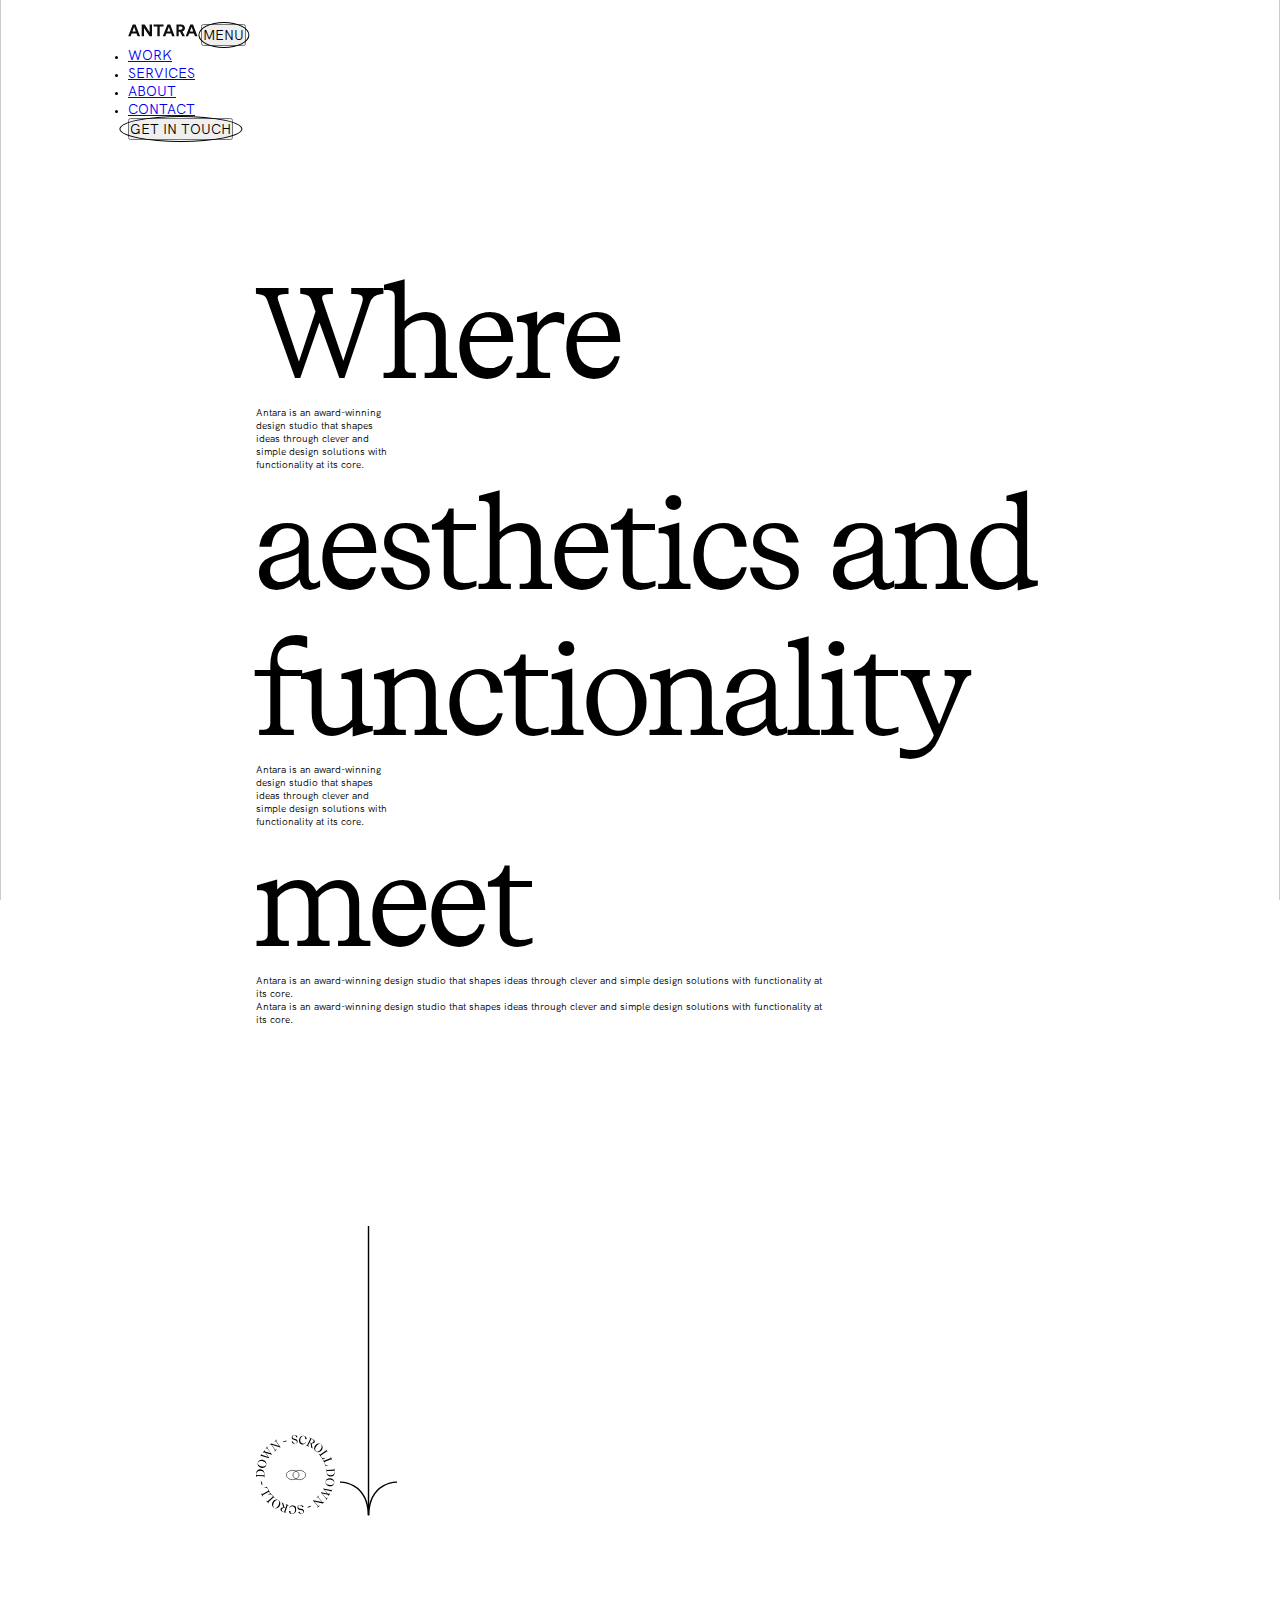
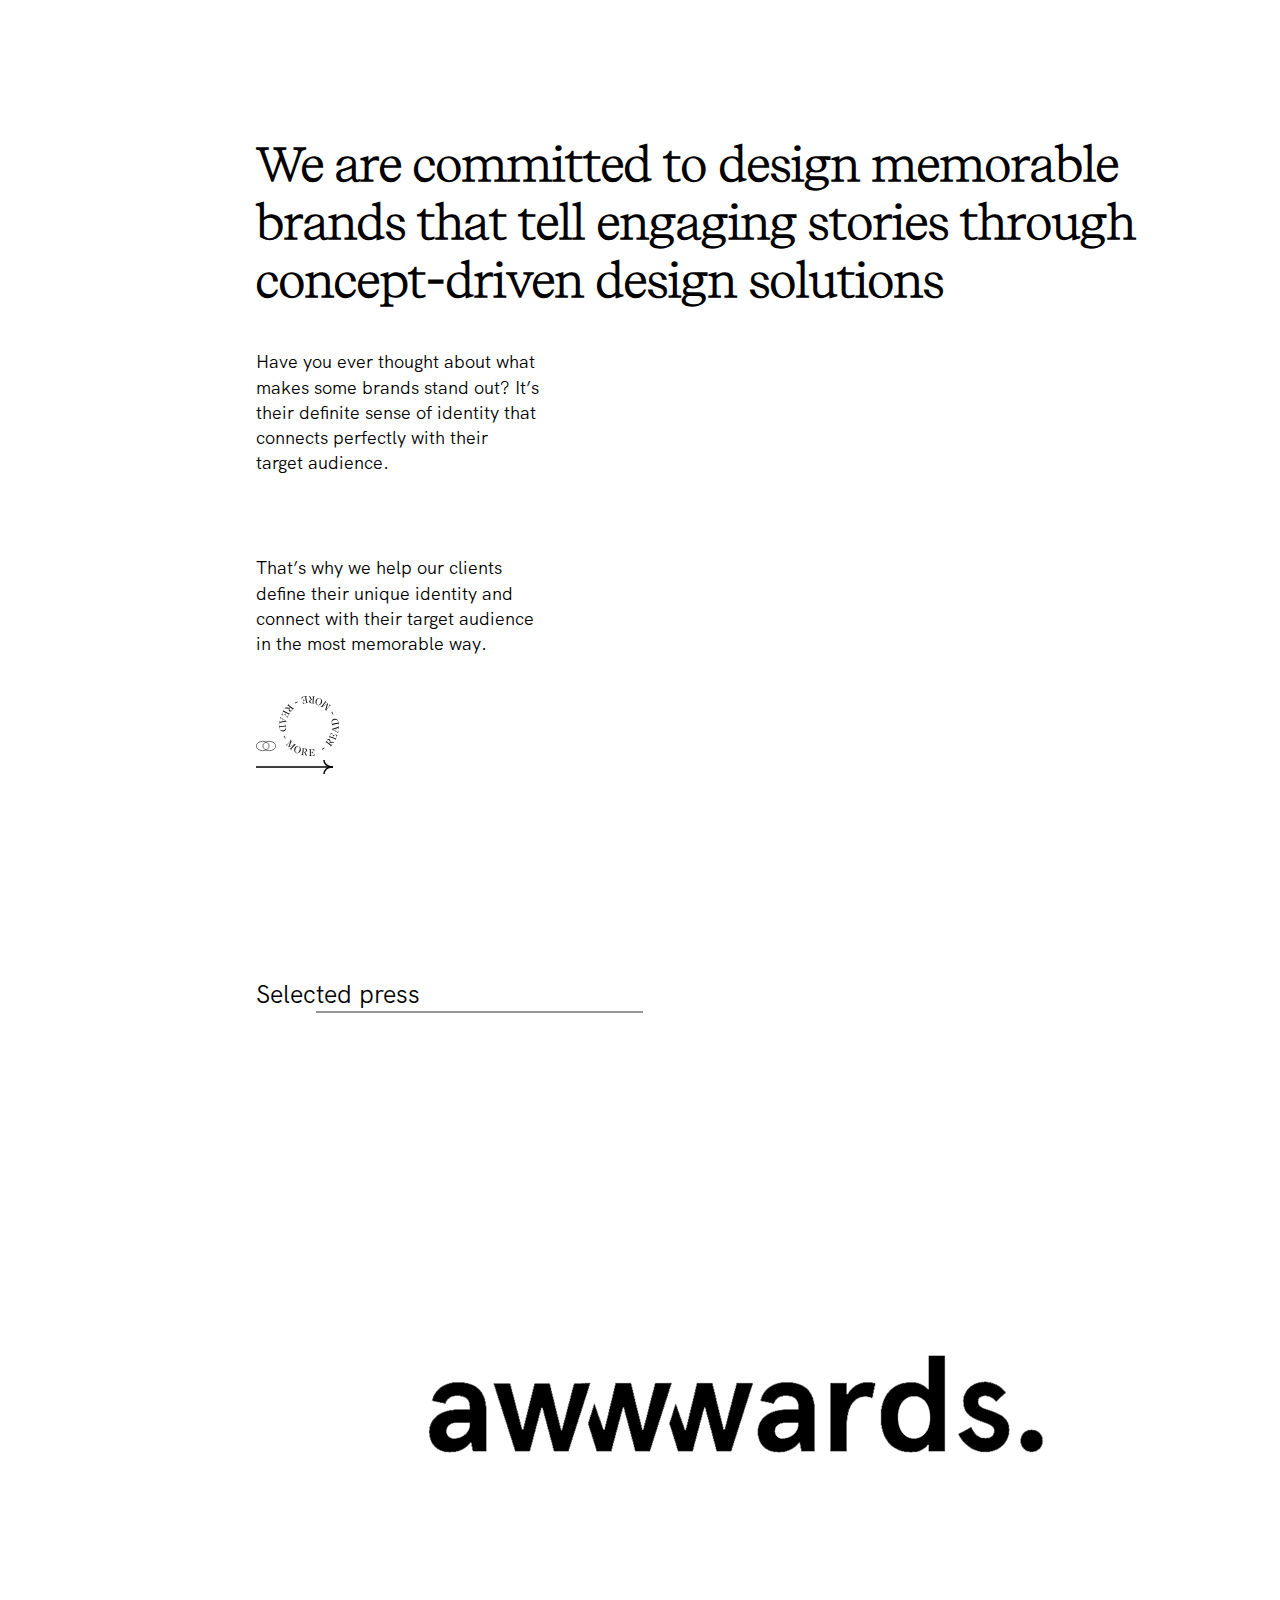
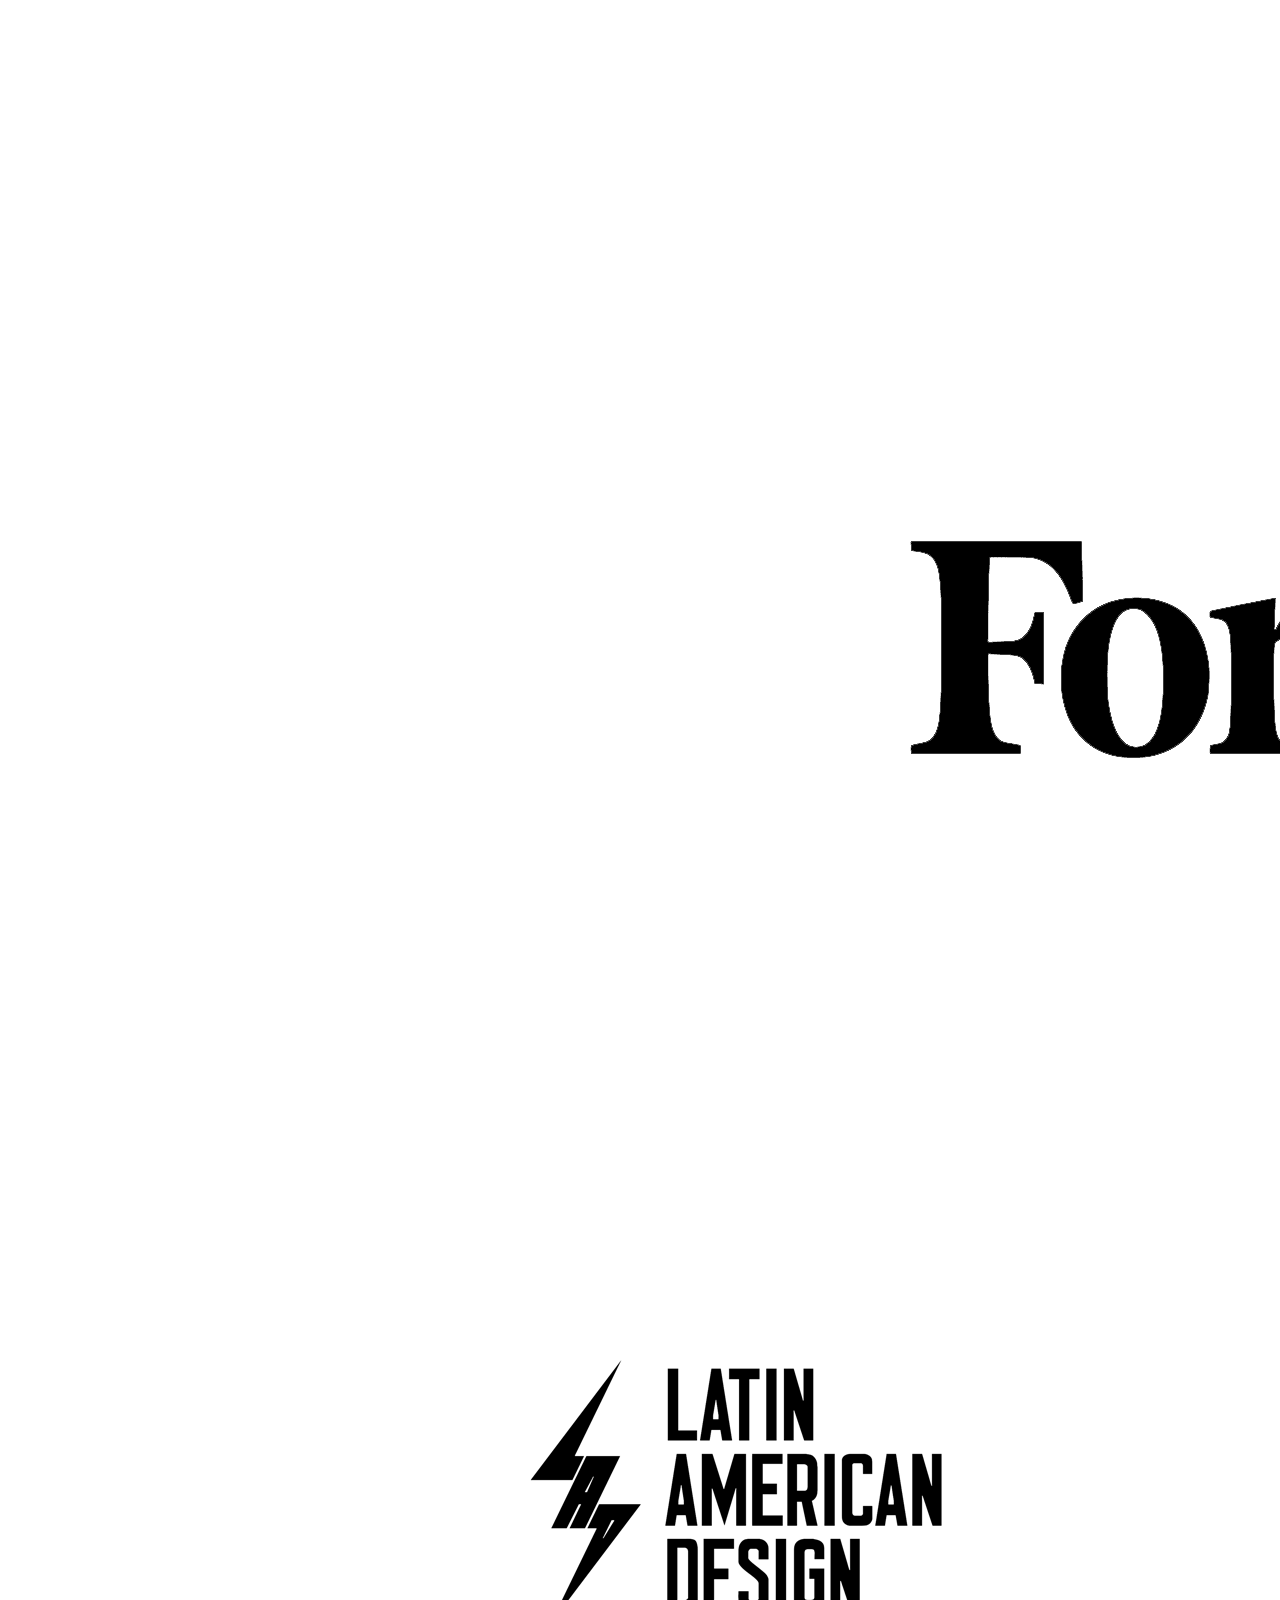
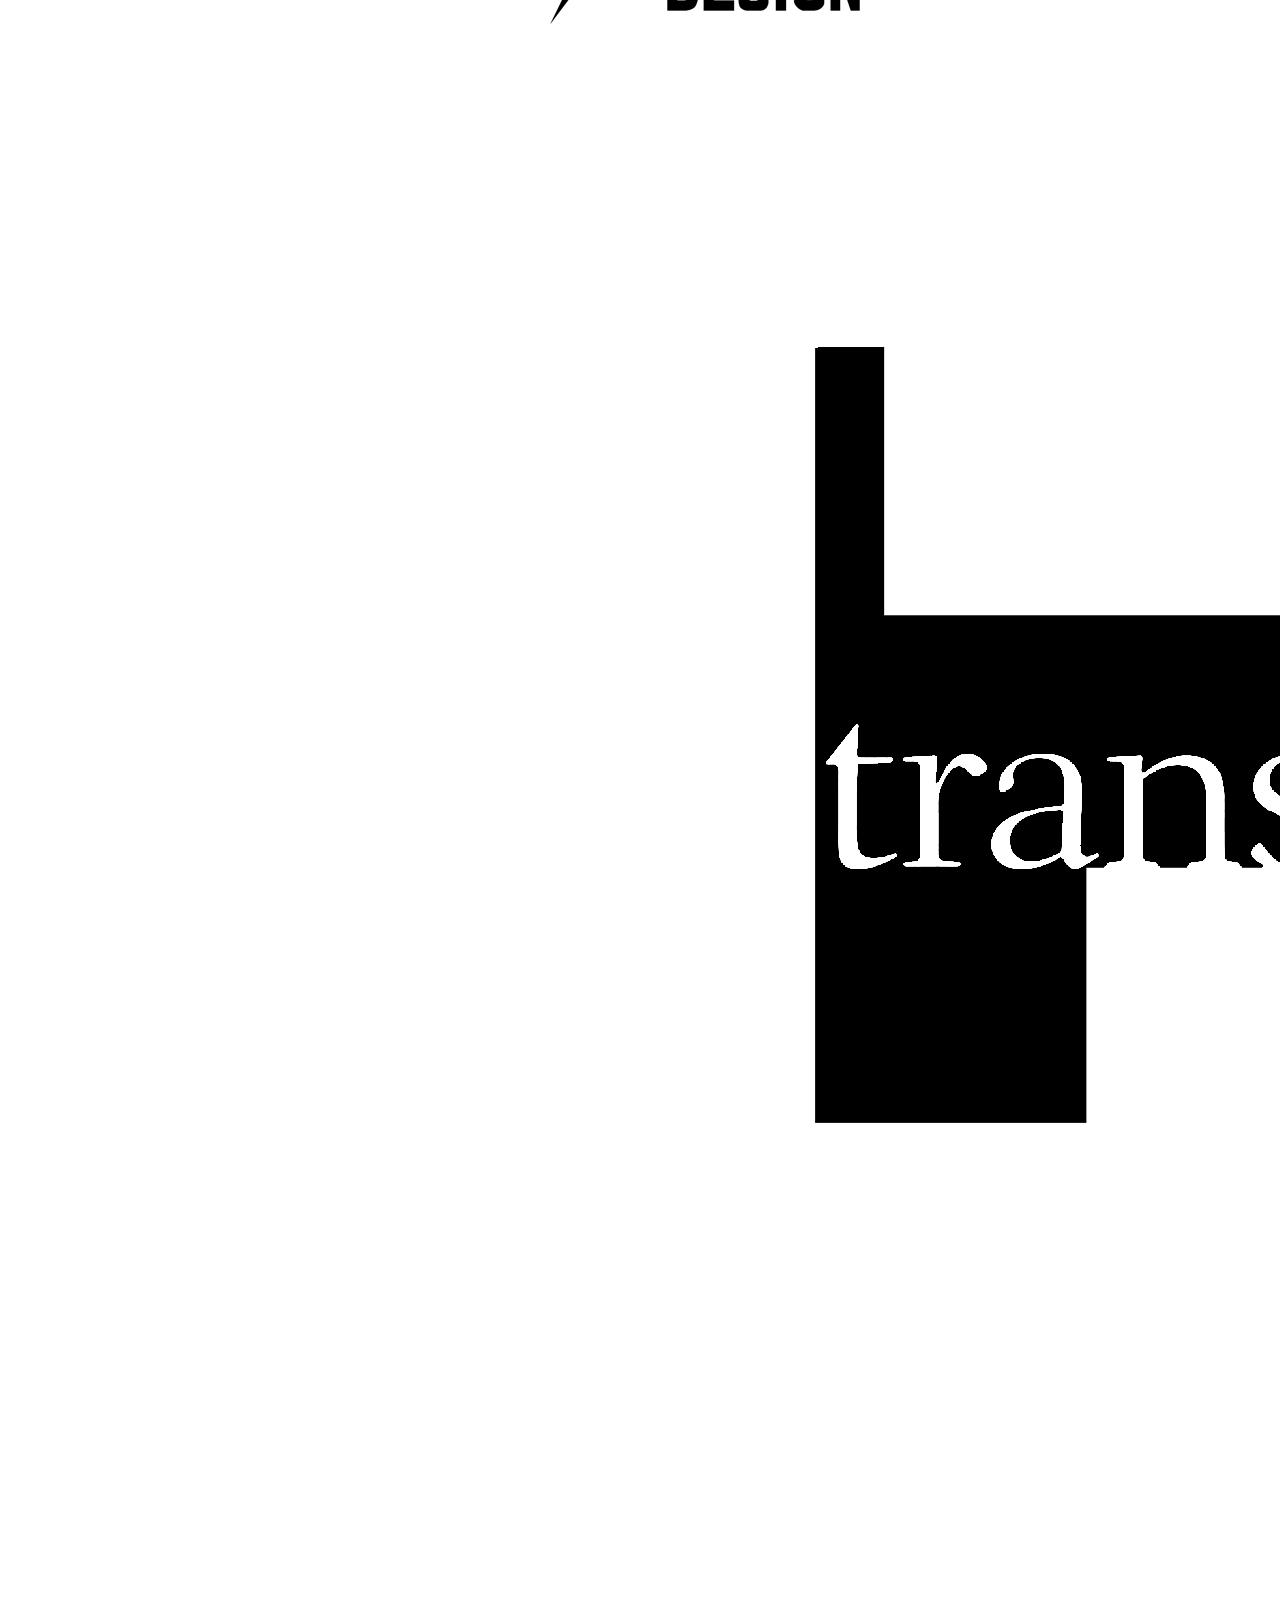
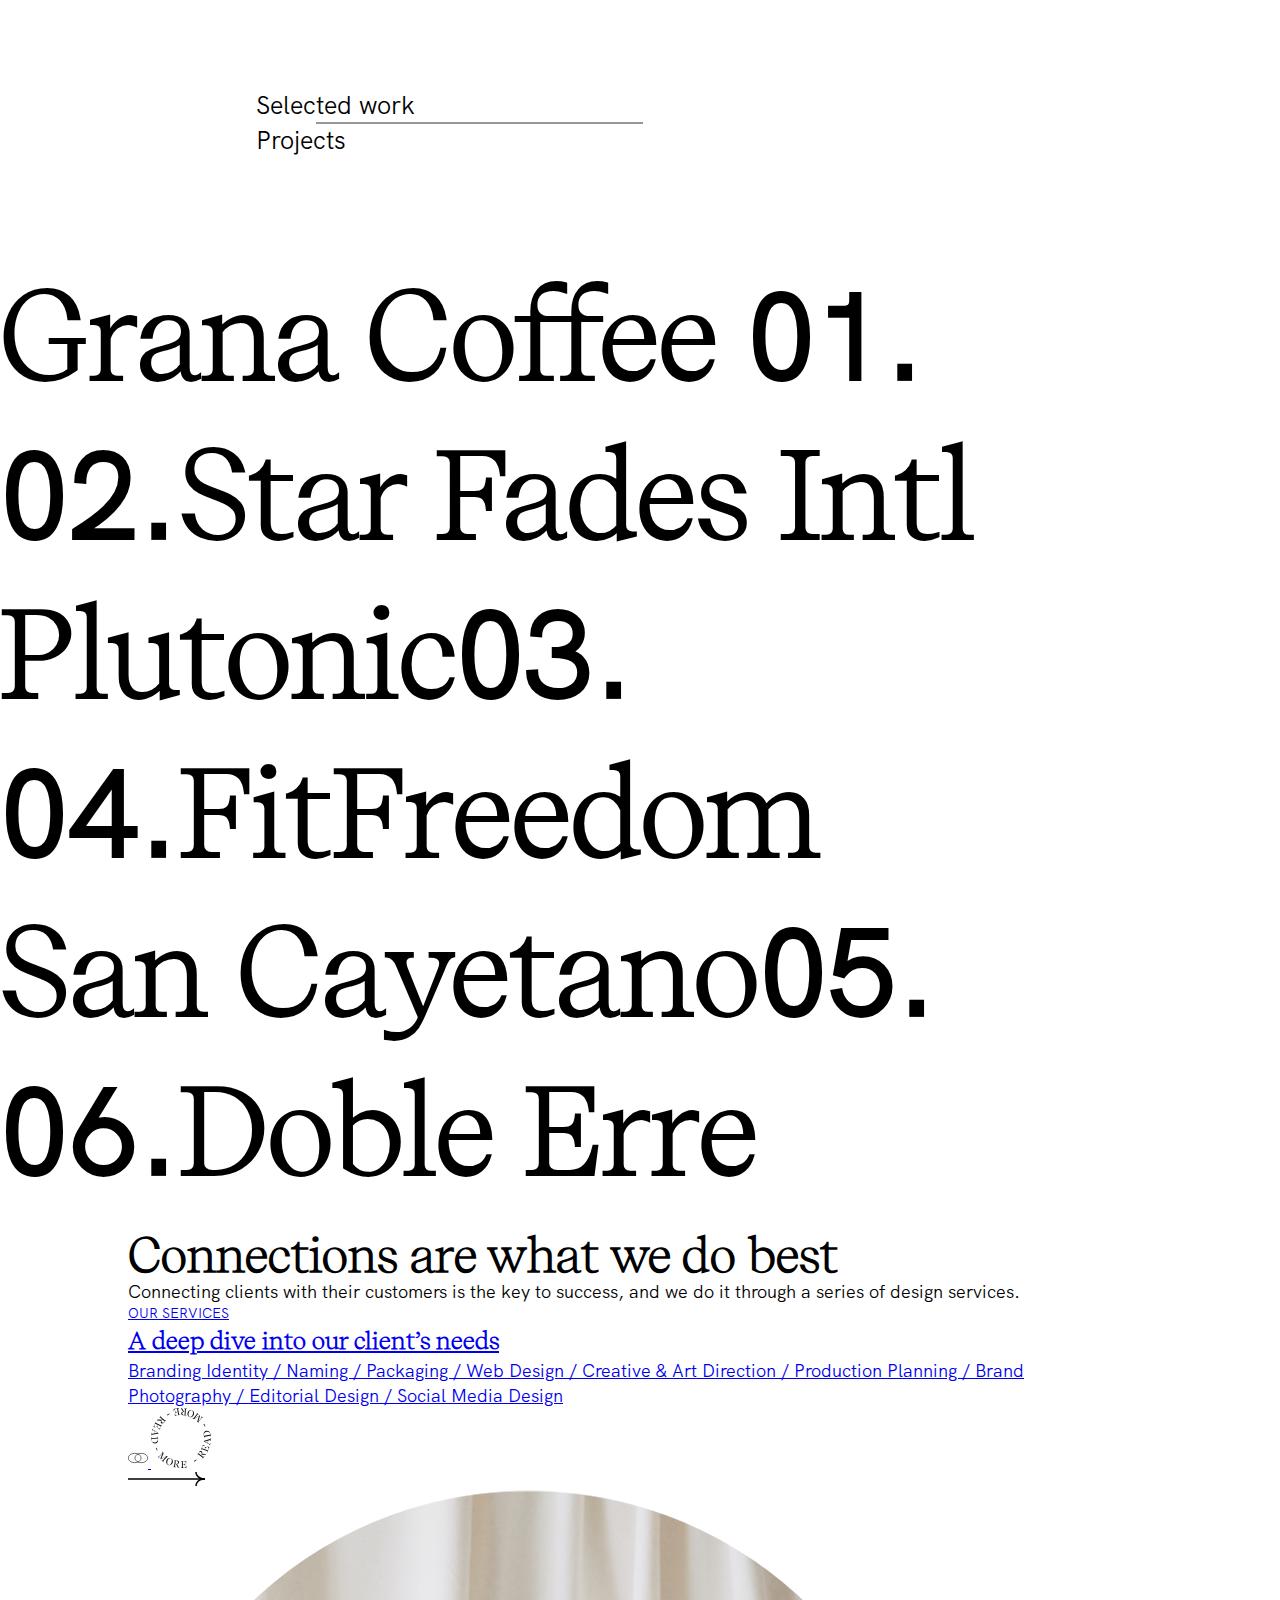
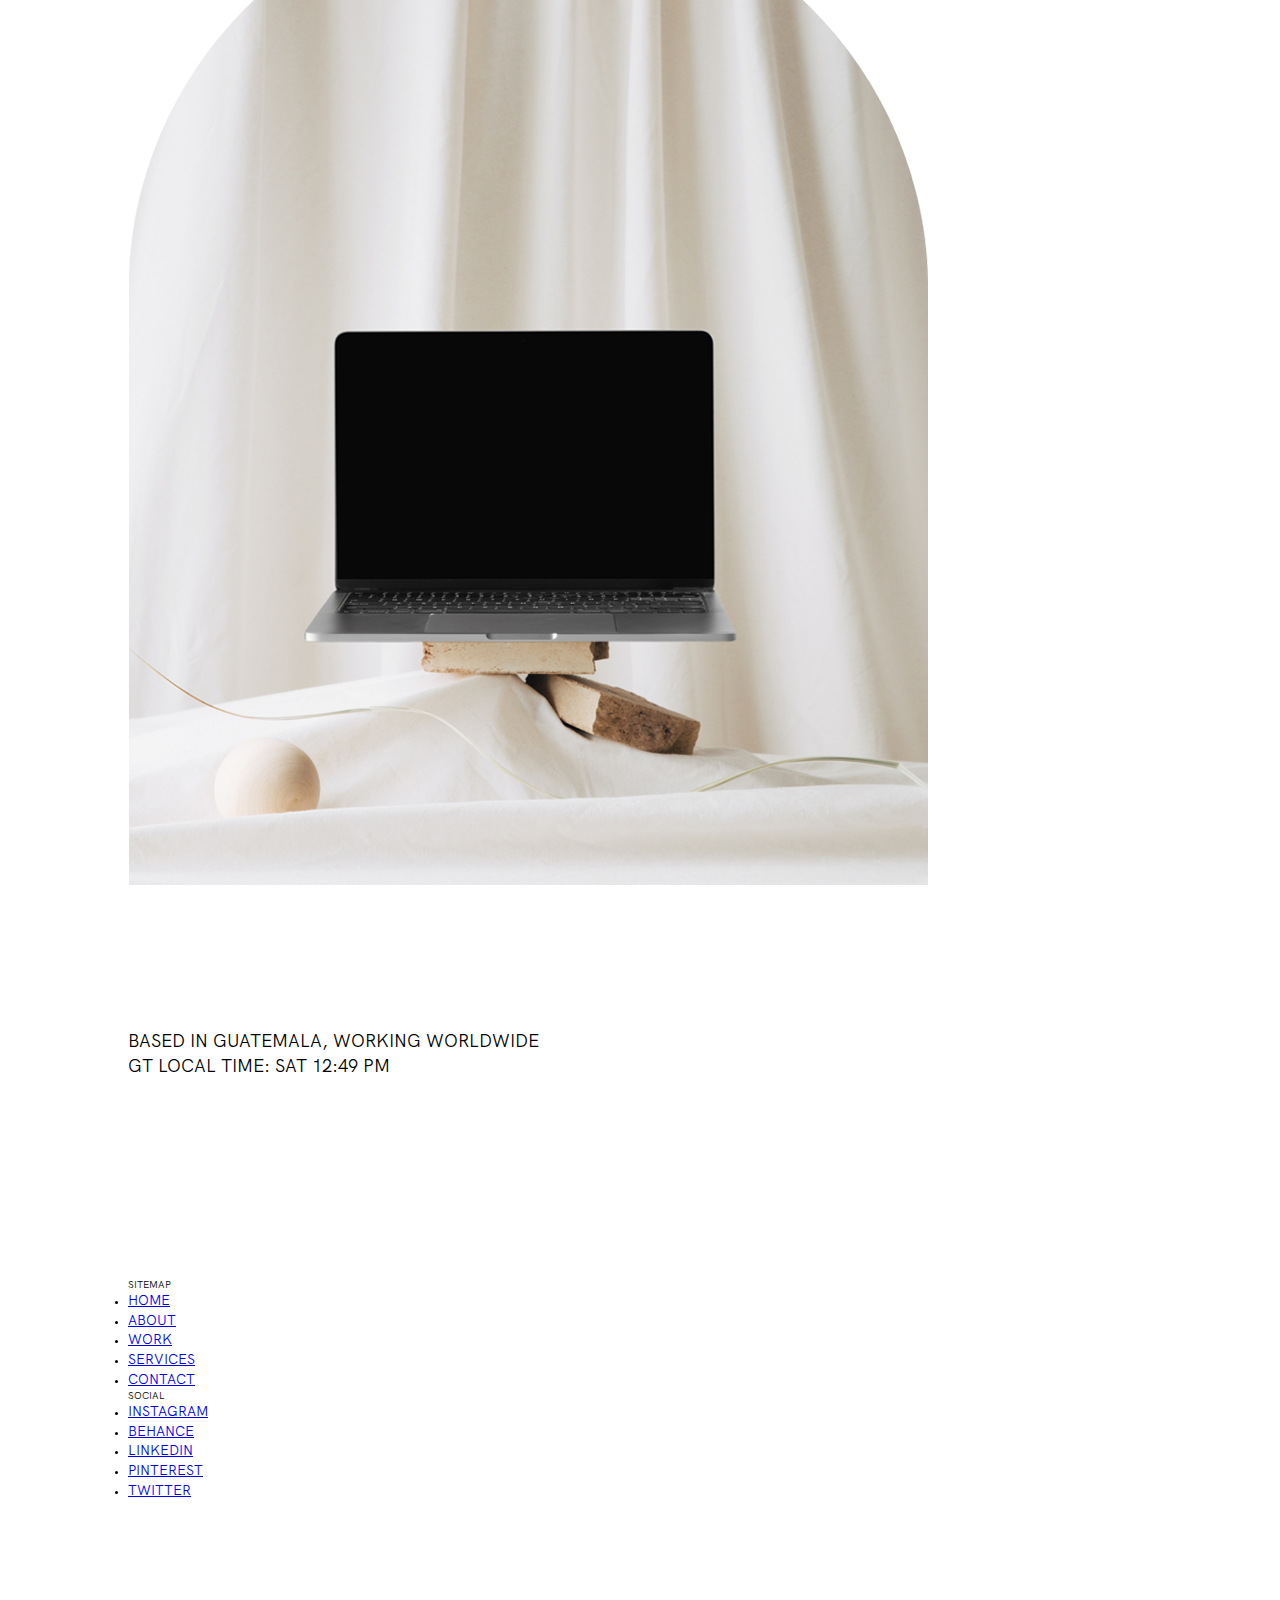
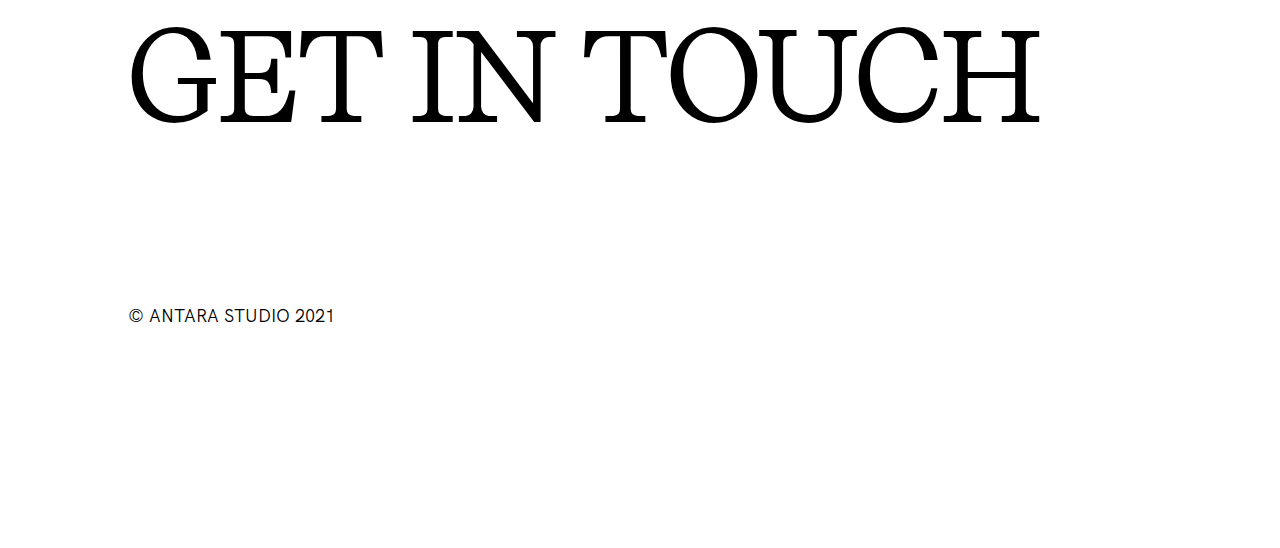
<file: index.html>
<!doctype html>
<html lang="en">

<head>
    <title>Antara Studio - Home</title>
    <!-- Required meta tags -->
    <meta charset="utf-8">
    <meta name="viewport" content="width=device-width, initial-scale=1, shrink-to-fit=no">
    <!-- favicons -->
    <link rel="shortcut icon" href="/images/favicon.ico" type="image/x-icon">
    <!-- Bootstrap CSS v5.2.1 -->
    <link href="https://cdn.jsdelivr.net/npm/bootstrap@5.2.1/dist/css/bootstrap.min.css" rel="stylesheet"
        integrity="sha384-iYQeCzEYFbKjA/T2uDLTpkwGzCiq6soy8tYaI1GyVh/UjpbCx/TYkiZhlZB6+fzT" crossorigin="anonymous">
    <!-- custom css  -->
    <link rel="stylesheet" href="styles/style.css">
    <link rel="stylesheet" href="styles/responsive.css">

    <style>
        

/* Loader Styles start here */

.loader {
  display:block;
  position: absolute;
  top:50%;
  left:50%;
  transform: translate(-50%, -50%);
  z-index:1001;
}


.loader-wrapper .loader-section {
  position:fixed;
  top:0;
  background:#000;
  width:51%;
  height:100%;
  z-index:1000;
}
.loader-wrapper .loader-section.section-left {
  left:0
}
.loader-wrapper .loader-section.section-right {
  right:0;
}
/* Loaded Styles */ 
.loaded .loader-wrapper .loader-section.section-left {
  transform: translateX(-100%);
  transition: all 0.9s 1s ;
}
.loaded .loader-wrapper .loader-section.section-right {
  transform: translateX(100%);
  transition: all 0.9s 1s ;
}
.loaded .loader {
  opacity: 0;
  transition: all 1s ease-out;
}
.loader p{
    font-size: 2.8vw;
    margin-bottom: -30px;
    transform: translateY(20px) ;
    opacity: 0;
}
.loaded .loader p{
    transform: translateY(0px) ;
    opacity: 1;
}
 @keyframes text-clip {
	 from {
		 clip-path: polygon(0% 100%, 100% 100%, 100% 100%, 0% 100%);
	}
	 to {
		 clip-path: polygon(0 0, 100% 0, 100% 100%, 0 100%);
	}
}
.loaded .loader-inner-text {
	 display: inline-block;
	 animation: inner-left 1s 1s ease both, text-clip 1s 0s cubic-bezier(0.5, 0, 0.1, 1) both;
}
    </style>
</head>

<body>
    <div class="loader-wrapper">
        <div class="loader text-white d-flex flex-column">
            <div class="loader-inner-text">
                <p class="">AN</p>
                <br>
            </div>
            <div class="loader-inner-text">
                <p class="ms-5 ps-5">TA</p>
                <br>
            </div>
            <div class="loader-inner-text">
                <p class="ms-5">RA</p>
                <br>
            
            </div>
            
            
            
        </div>
        <div class="loader-section section-left ">
            
        </div>
        <div class="loader-section section-right"></div>
    </div>
    <header class="header">
        <!-- place navbar here -->
        <nav class="navbar section-container navbar-expand-md navbar-light">
            <div class="container-fluid ">
                <a class="navbar-brand" href="index.html"><img src="images/svg/svgexport-3.svg" class="img-fluid"
                        alt="Antara"></a>
                <button class="navbar-toggler border-0" type="button" data-bs-toggle="collapse"
                    data-bs-target="#navbarSupportedContent" aria-controls="navbarSupportedContent"
                    aria-expanded="false" aria-label="Toggle navigation">
                    <span class="btn-circle" onclick="openNav()">menu</span>
                </button>

                <div id="myNav" class="overlay w-100 w-md-0">
                    <div class="d-flex align-items-center justify-content-between p-5">
                        <a class="navbar-brand ms-3" href="#">
                            <img src="images/svg/svgexport-1.svg" class="img-fluid" alt="Antara">
                        </a>
                        <a href="" class="d-flex align-items-center text-decoration-none" onclick="closeNav()">
                            <p class="fs-2 my-4 text-white">Back</p>
                            <img src="images/svg/svgexport-2.svg" alt="">
                        </a>
                    </div>
                    <div class="overlay-content px-5">
                        <ul class="navbar-nav mx-auto">
                            <li class="nav-item ms-auto pe-4 mobile-nav-item">
                                <a class="nav-link active text-white d-inline-block" aria-current="page"
                                    href="index.html">Home</a>
                                <span class="text-white fs-3">01.</span>
                            </li>
                            <li class="nav-item pe-4">
                                <span class="text-white fs-3">02.</span>
                                <a class="nav-link active text-white d-inline-block" aria-current="page"
                                    href="work.html">WORK</a>
                            </li>
                            <li class="nav-item pe-4 me-auto">
                                <a class="nav-link active text-white d-inline-block" aria-current="page"
                                    href="service.html">SERVICES</a>
                                <span class="text-white fs-3">03.</span>
                            </li>
                            <li class="nav-item pe-4 ">
                                <span class="text-white fs-3">04.</span>
                                <a class="nav-link active text-white d-inline-block" aria-current="page"
                                    href="about.html">ABOUT</a>
                            </li>
                            <li class="nav-item pe-4">
                                <a class="nav-link active text-white d-inline-block" aria-current="page"
                                    href="contact">CONTACT</a>
                                <span class="text-white fs-2">05.</span>
                            </li>

                        </ul>
                        <button class="btn btn-circle-white btn-circle ms-4 text-white border-0 py-5" type="submit">GET
                            IN
                            TOUCH</button>
                    </div>
                </div>

                <div class="collapse navbar-collapse main-hav">
                    <ul class="navbar-nav ms-auto mb-2 mb-lg-0">
                        <li class="nav-item pe-4">
                            <a class="nav-link active -hvr" aria-current="page" href="work.html">WORK</a>

                        </li>
                        <li class="nav-item pe-4">
                            <a class="nav-link active -hvr" aria-current="page" href="service.html">SERVICES</a>
                        </li>
                        <li class="nav-item pe-4 ">
                            <a class="nav-link active -hvr" aria-current="page" href="about.html">ABOUT</a>
                        </li>
                        <li class="nav-item pe-4">
                            <a class="nav-link active -hvr" aria-current="page" href="contact.html">CONTACT</a>
                        </li>

                    </ul>
                    <button class="btn btn-circle ms-4" type="submit">GET IN TOUCH</button>
                </div>
            </div>
        </nav>
        <div class="custom-container banner d-flex align-items-center gap-0 gap-md-5 ">
            <div class="banner-text">
                <div class="d-flex align-items-center gap-5">
                    <div class="banner-title">
                        <h1>Where</h1>
                    </div>
                    <div class="right-simple-text d-none d-md-block">
                        <p>Antara is an award-winning<br />
                            design studio that shapes<br />
                            ideas through clever and<br />
                            simple design solutions with<br />
                            functionality at its core.</p>
                    </div>
                </div>
                <div>
                    <div class="banner-title">
                        <h1>aesthetics and</h1>
                        <h1>functionality</h1>
                    </div>
                </div>
                <div class="d-flex align-items-center gap-5">
                    <div class="right-simple-text d-none d-md-block">
                        <p>Antara is an award-winning<br />
                            design studio that shapes<br />
                            ideas through clever and<br />
                            simple design solutions with<br />
                            functionality at its core.</p>
                    </div>
                    <div class="banner-title ps-5 ms-5 ms-md-0 ps-md-0">
                        <h1>meet</h1>
                    </div>
                </div>
                <div class="d-block d-md-none py-5">
                    <div class="right-simple-text " style="width: 60%;">
                        <p class="fs-5">Antara is an award-winning
                            design studio that shapes
                            ideas through clever and
                            simple design solutions with
                            functionality at its core.</p>
                    </div>
                    <div class="right-simple-text" style="width: 60%;">
                        <p class="fs-5">Antara is an award-winning
                            design studio that shapes
                            ideas through clever and
                            simple design solutions with
                            functionality at its core.</p>
                    </div>
                </div>
            </div>
            <div class="scroll-down d-flex flex-column align-items-center">
                <div class="scroll-circle position-relative"
                    style="transform: translate(0px); opacity: 1; visibility: inherit;">
                    <img src="images/svg/svgexport-4.svg" alt="" class="img-fluid icon-circles">
                    <img src="images/svg/svgexport-5.svg" alt="" class="img-fluid scroll icon">
                    
                </div>
                <div class="scroll-arrow ">

                    <svg viewBox="0 0 63 305">
                        <path class="arrow-line"
                            style="fill: none; stroke: rgb(0, 0, 0); stroke-width: 1.5px; stroke-dashoffset: 0px; stroke-dasharray: 304px;"
                            d="M31 0,31 304"></path>
                        <path class="arrow-left"
                            style="fill: none; stroke: rgb(0, 0, 0); stroke-width: 1.5px; stroke-dashoffset: 0px; stroke-dasharray: 51px;"
                            d="M1,269c0,0,29-1,30,35"></path>
                        <path class="arrow-right"
                            style="fill: none; stroke: rgb(0, 0, 0); stroke-width: 1.5px; stroke-dashoffset: 0px; stroke-dasharray: 51px;"
                            d="M61,269c0,0-29-1-30,35"></path>
                    </svg>

                </div>
            </div>

        </div>
    </header>

    <main >
        <!-- committed -->
        <section class=" commited custom-container me-5 pe-5 ">
            <h2 class="commited-title">We are committed to design memorable brands that tell engaging stories through
                concept-driven design solutions</h2>
            <div class="commited-description d-flex gap-5" style="max-width:896px;">
                <p>Have you ever thought about what makes some brands stand
                    out? It’s
                    their definite sense of identity that connects perfectly with their target audience. </p>
                <p>That’s why we help our clients define their unique
                    identity and
                    connect with their target audience in the most memorable way.</p>
            </div>
            <div class="hover-roteted d-flex gap-5 align-items-center">
                <div class="cricle-read-more position-relative d-flex align-items-center justify-content-center">
                    <img src="images/svg/svgexport-4.svg" alt="" class="position-absolute img-fluid">
                    <img src="images/svg/Read more.svg" alt="" class="img-fluid read-more">

                </div>
                <div class="arrow-icon-left">
                    <img src="images/svg/svgexport-8.svg" alt="" class="img-fluid">
                </div>
            </div>

        </section>

        <!-- Selected press  -->
        <section class="selected-press custom-container ">
            <div class="d-flex gap-5 align-items-center">
                <p class="section-title">Selected press</p>
                <hr class="line">
            </div>
            <div class="brand d-flex align-content-center" style="max-width: 896px; padding: 15rem 8rem;">

                <img src="images/logo-awwwards.png" alt="" class="img-fluid w-25 ">
                <img src="images/logo-forbes.png" alt="" class="img-fluid w-25">
                <img src="images/logo-lad.png" alt="" class="img-fluid w-25">
                <img src="images/logo-transform.png" alt="" class="img-fluid w-25">
            </div>
        </section>

        <!-- project work press  -->
        <section class="project-work ">
            <div class="custom-container d-flex gap-5 align-items-center">
                <p class="section-title">Selected work</p>
                <hr class="line">
                <p class="section-title projects-title2">Projects</p>

            </div>
            <div class="project d-flex align-items-center justify-content-center pt-5 ">
                <div class="">
                    <a href="#" class="banner-title">
                        <h1 class="text-center">Grana Coffee <span class=" fs-3">01.</span></h1>
                        <img src="images/project1.jpg" alt="img-cover" class="follow-img">
                    </a>
                    <a href="#" class="banner-title">
                        <h1 class="text-center"><span class=" fs-3">02.</span>Star Fades Intl</h1>
                        <img src="images/project2.jpg" alt="img-cover" class="follow-img">
                    </a>
                    <a href="#" class="banner-title">
                        <h1 class="text-center">Plutonic<span class=" fs-3">03.</span></h1>
                        <img src="images/project3.jpg" alt="img-cover" class="follow-img">
                    </a>
                </div>
            </div>
            <div class="project d-flex align-items-center justify-content-center ">
                <div class="">
                    <a href="#" class="banner-title">
                        <h1 class="text-center"><span class=" fs-3">04.</span>FitFreedom</h1>
                        <img src="images/project4.jpg" alt="img-cover" class="follow-img">
                    </a>
                    <a href="#" class="banner-title">
                        <h1 class="text-center">San Cayetano<span class=" fs-3">05.</span></h1>
                        <img src="images/project5.jpg" alt="img-cover" class="follow-img">
                    </a>
                    <a href="#" class="banner-title">
                        <h1 class="text-center"><span class=" fs-3">06.</span>Doble Erre</h1>
                        <img src="images/project6.jpg" alt="img-cover" class="follow-img">
                    </a>

                </div>
            </div>

        </section>

        <!-- connections  -->
        <section class="connections section-container my-5 py-5 ">
            <div class="row my-5 py-5 flex-column-reverse flex-md-row">
                <div class="col-12 col-md-6 ">
                    <h3 class="connection-title">Connections
                        are what we do best</h3>
                    <p class="connection-description py-5">
                        Connecting clients with their customers is the key to success, and we do it through a series of
                        design services.
                    </p>
                    <a href="#" class="text-decoration-none text-dark">
                        <div class="our-service hover-rotete">
                            <p class="shot-services-title m-0 pt-3">OUR SERVICES</p>
                            <h4 class="service-title">A deep dive into our client’s needs

                            </h4>
                            <p class="service-description connection-description py-5 pe-0">Branding Identity / Naming /
                                Packaging / Web Design / Creative &
                                Art Direction / Production Planning / Brand Photography / Editorial
                                Design / Social Media Design</p>
                            <div class="hover-roteted d-flex gap-5 align-items-center">
                                <div
                                    class="cricle-read-more position-relative d-flex align-items-center justify-content-center">
                                    <img src="images/svg/svgexport-4.svg" alt="" class="position-absolute img-fluid">
                                    <img src="images/svg/Read more.svg" alt="" class="img-fluid read-more">

                                </div>
                                <div class="arrow-icon-left">
                                    <img src="images/svg/svgexport-8.svg" alt="" class="img-fluid">
                                </div>
                            </div>

                        </div>
                    </a>
                </div>
                <div class="col-12 col-md-6">
                    <img src="images/service-home-page.png" class="img-fluid connection-service-img ms-md-5 ms-0 py-5" alt="">
                </div>
            </div>
        </section>

    </main>

    <footer class="bg-dark text-white ">
        <!-- place footer here -->
        <div class="section-container">
            <p class="footer-title">BASED IN GUATEMALA, WORKING WORLDWIDE<br>
                GT LOCAL TIME: SAT 12:49 PM</p>
            <div class="footer-menu d-flex align-items-center" >
                <div class="sitemap me-5">
                    <p class="fs-5">SITEMAP</p>
                    <ul class="row row-cols-2 m-0 p-0">
                        <li class="list-group-item"><a href="#" class="text-decoration-none text-white">HOME</a></li>
                        <li class="list-group-item"><a href="#" class="text-decoration-none text-white">ABOUT</a></li>
                        <li class="list-group-item"><a href="#" class="text-decoration-none text-white">WORK</a></li>
                        <li class="list-group-item"><a href="#" class="text-decoration-none text-white">SERVICES</a></li>
                        <li class="list-group-item"><a href="#" class="text-decoration-none text-white">CONTACT</a></li>
                    </ul>

                </div>
                <div class="sitemap">
                    <p class="fs-5">SOCIAL</p>
                    <ul class="row row-cols-2 m-0 p-0">
                        <li class="list-group-item"><a href="#" class="text-decoration-none text-white">INSTAGRAM</a></li>
                        <li class="list-group-item"><a href="#" class="text-decoration-none text-white">BEHANCE</a></li>
                        <li class="list-group-item"><a href="#" class="text-decoration-none text-white">LINKEDIN</a></li>
                        <li class="list-group-item"><a href="#" class="text-decoration-none text-white">PINTEREST</a></li>
                        <li class="list-group-item"><a href="#" class="text-decoration-none text-white">TWITTER</a></li>
                    </ul>
                </div>
            </div>
            <div class="get-in-touch">
                <h4>GET IN TOUCH</h4>
            </div>
            <div class="copyright footer-title my-5">
                <p>© ANTARA STUDIO 2021</p>
            </div>
        </div>
        

    </footer>

    <script>
        // For Live Projects
            window.addEventListener('load', function () {
                document.querySelector('body').classList.add("loaded")
            });
    </script>

    <!-- Bootstrap JavaScript Libraries -->
    <script src="https://cdn.jsdelivr.net/npm/bootstrap@5.2.1/dist/js/bootstrap.min.js"
        integrity="sha384-7VPbUDkoPSGFnVtYi0QogXtr74QeVeeIs99Qfg5YCF+TidwNdjvaKZX19NZ/e6oz" crossorigin="anonymous">
        </script>
    <!-- custom JavaScript  -->
    <script src="js/script.js"></script>

</body>

</html>
</file>
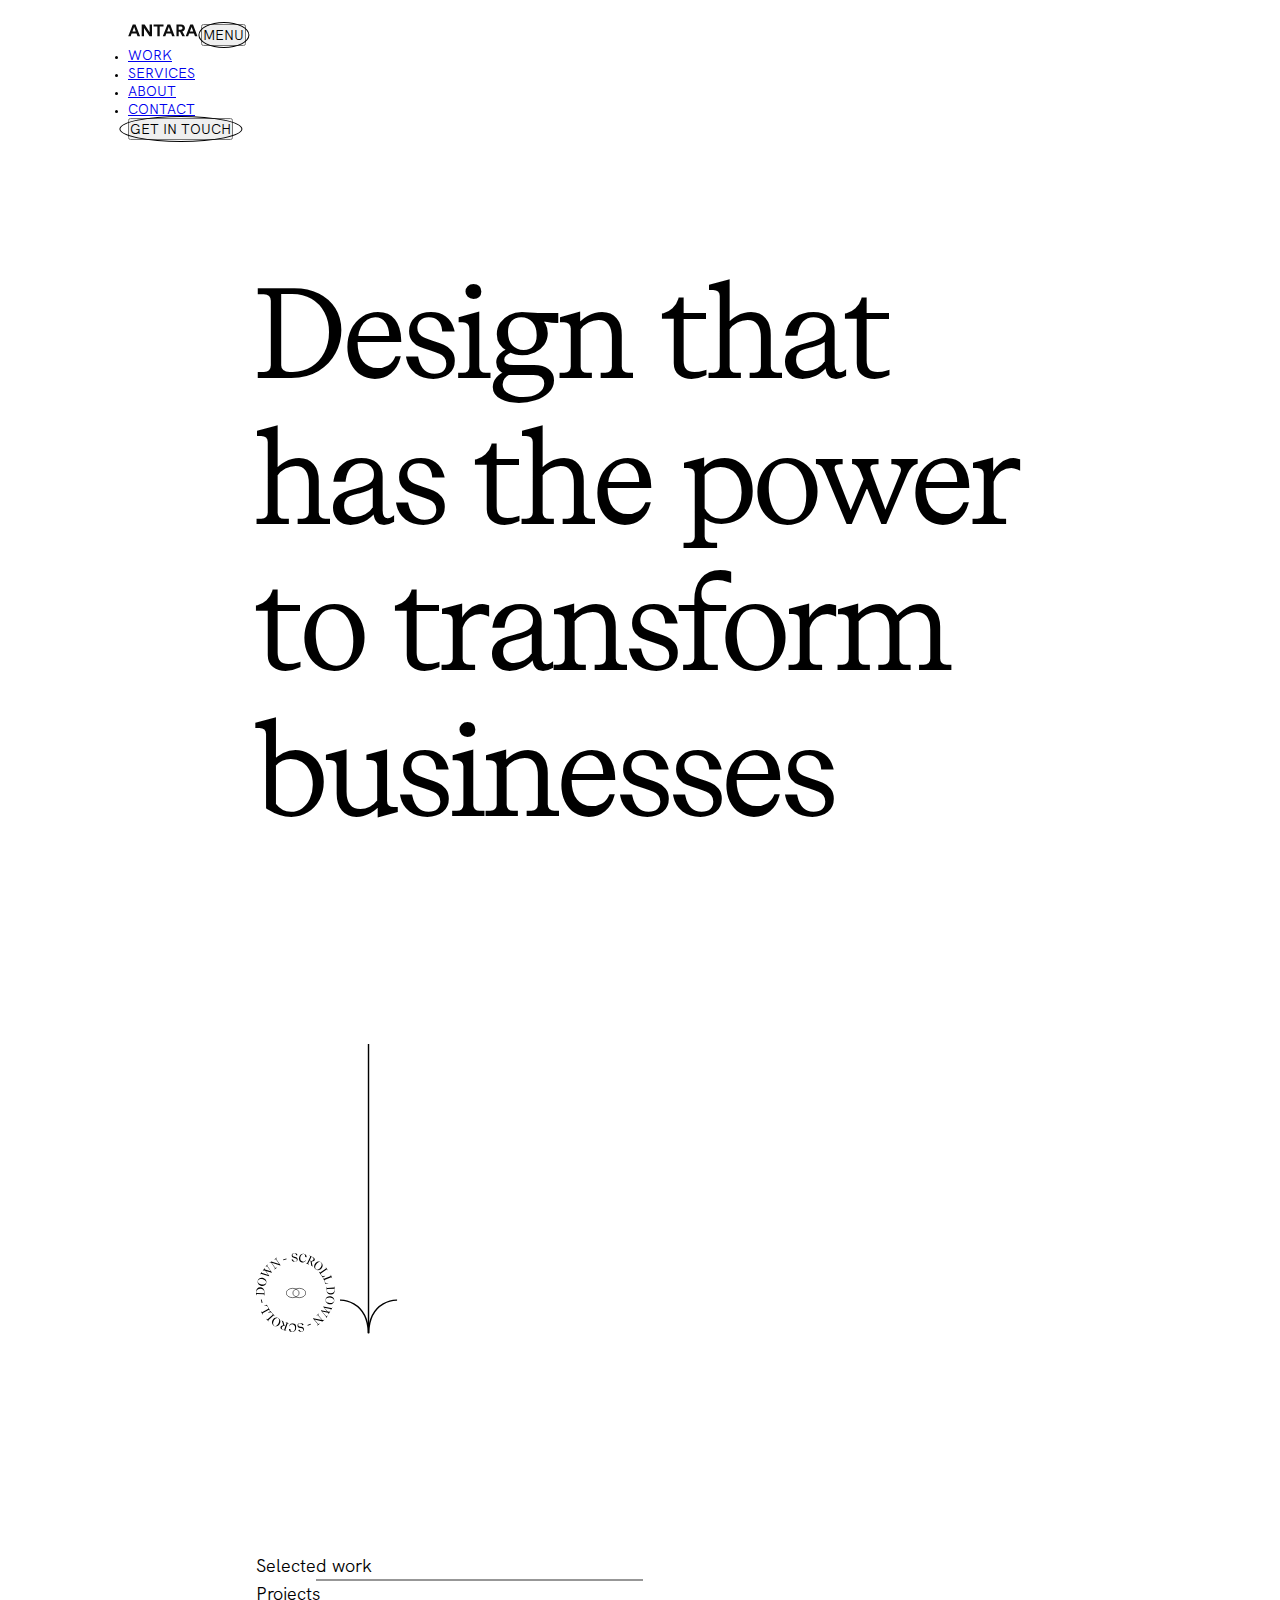
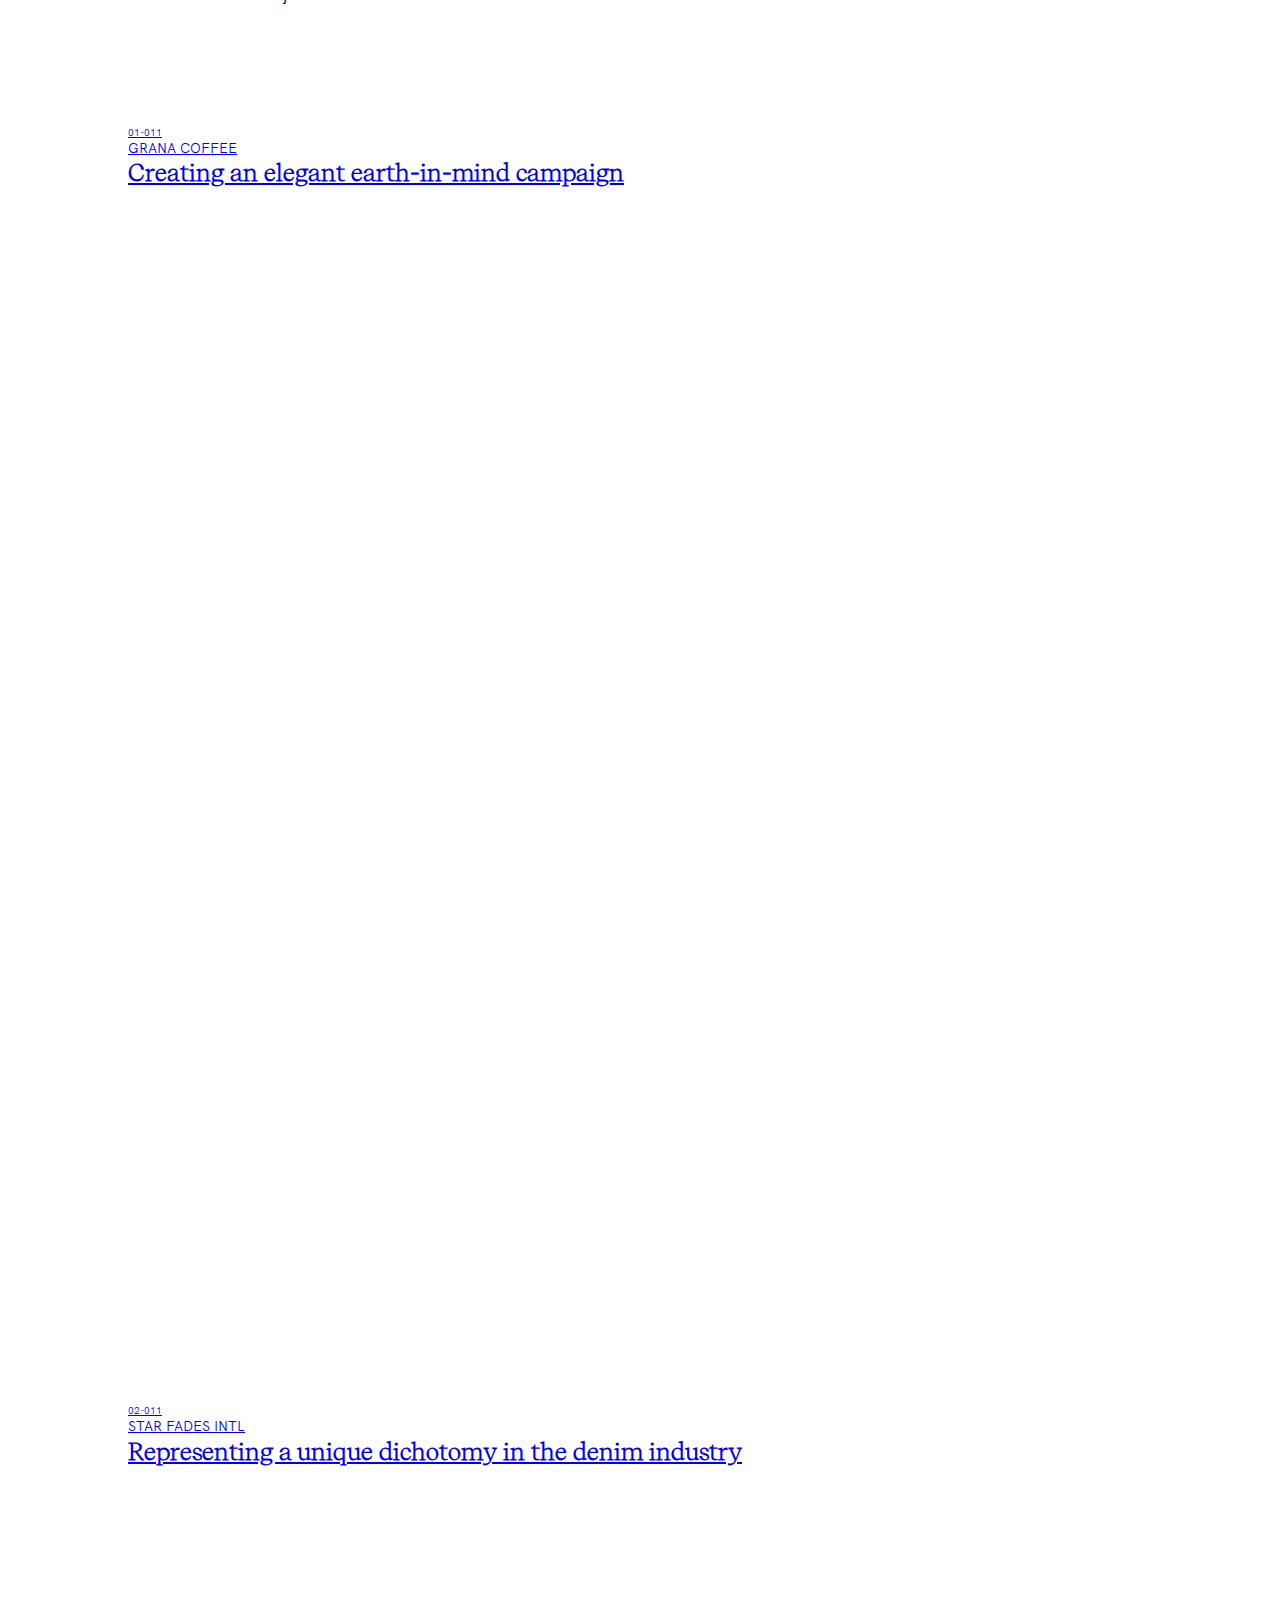
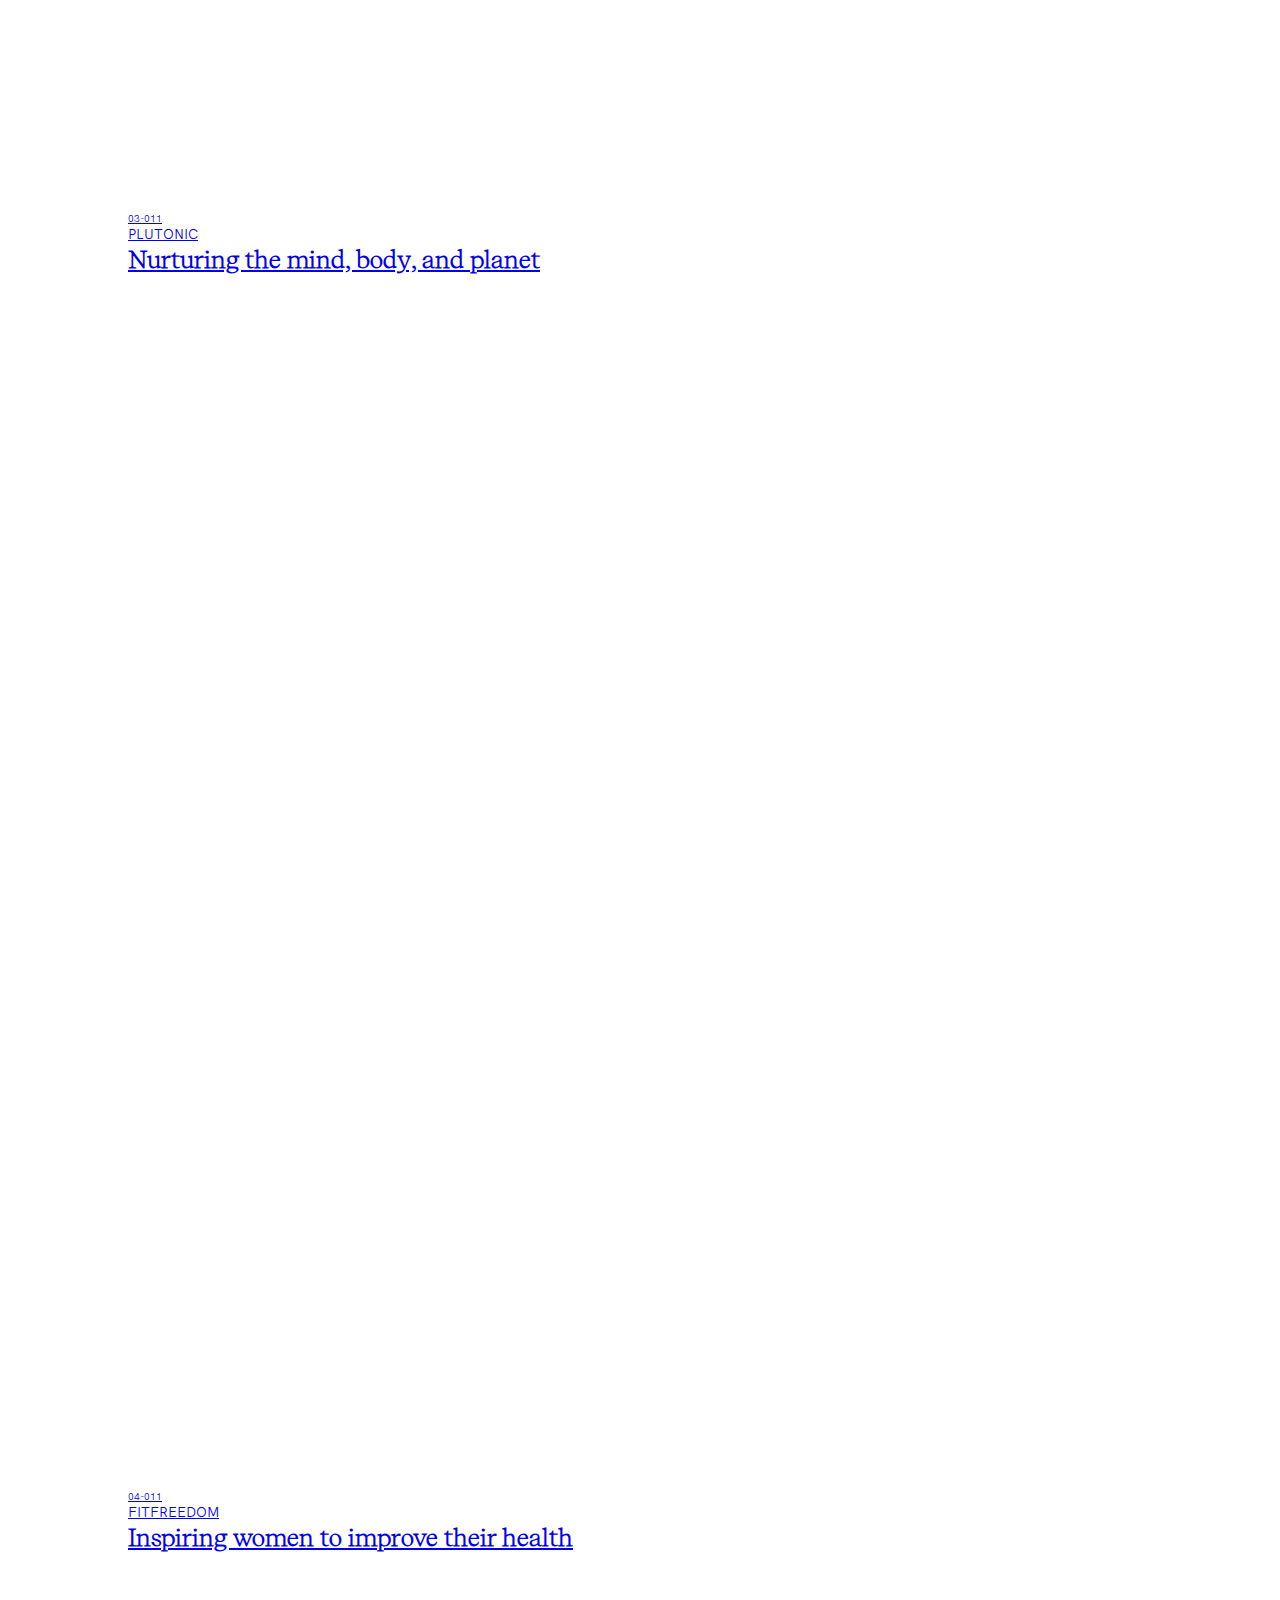
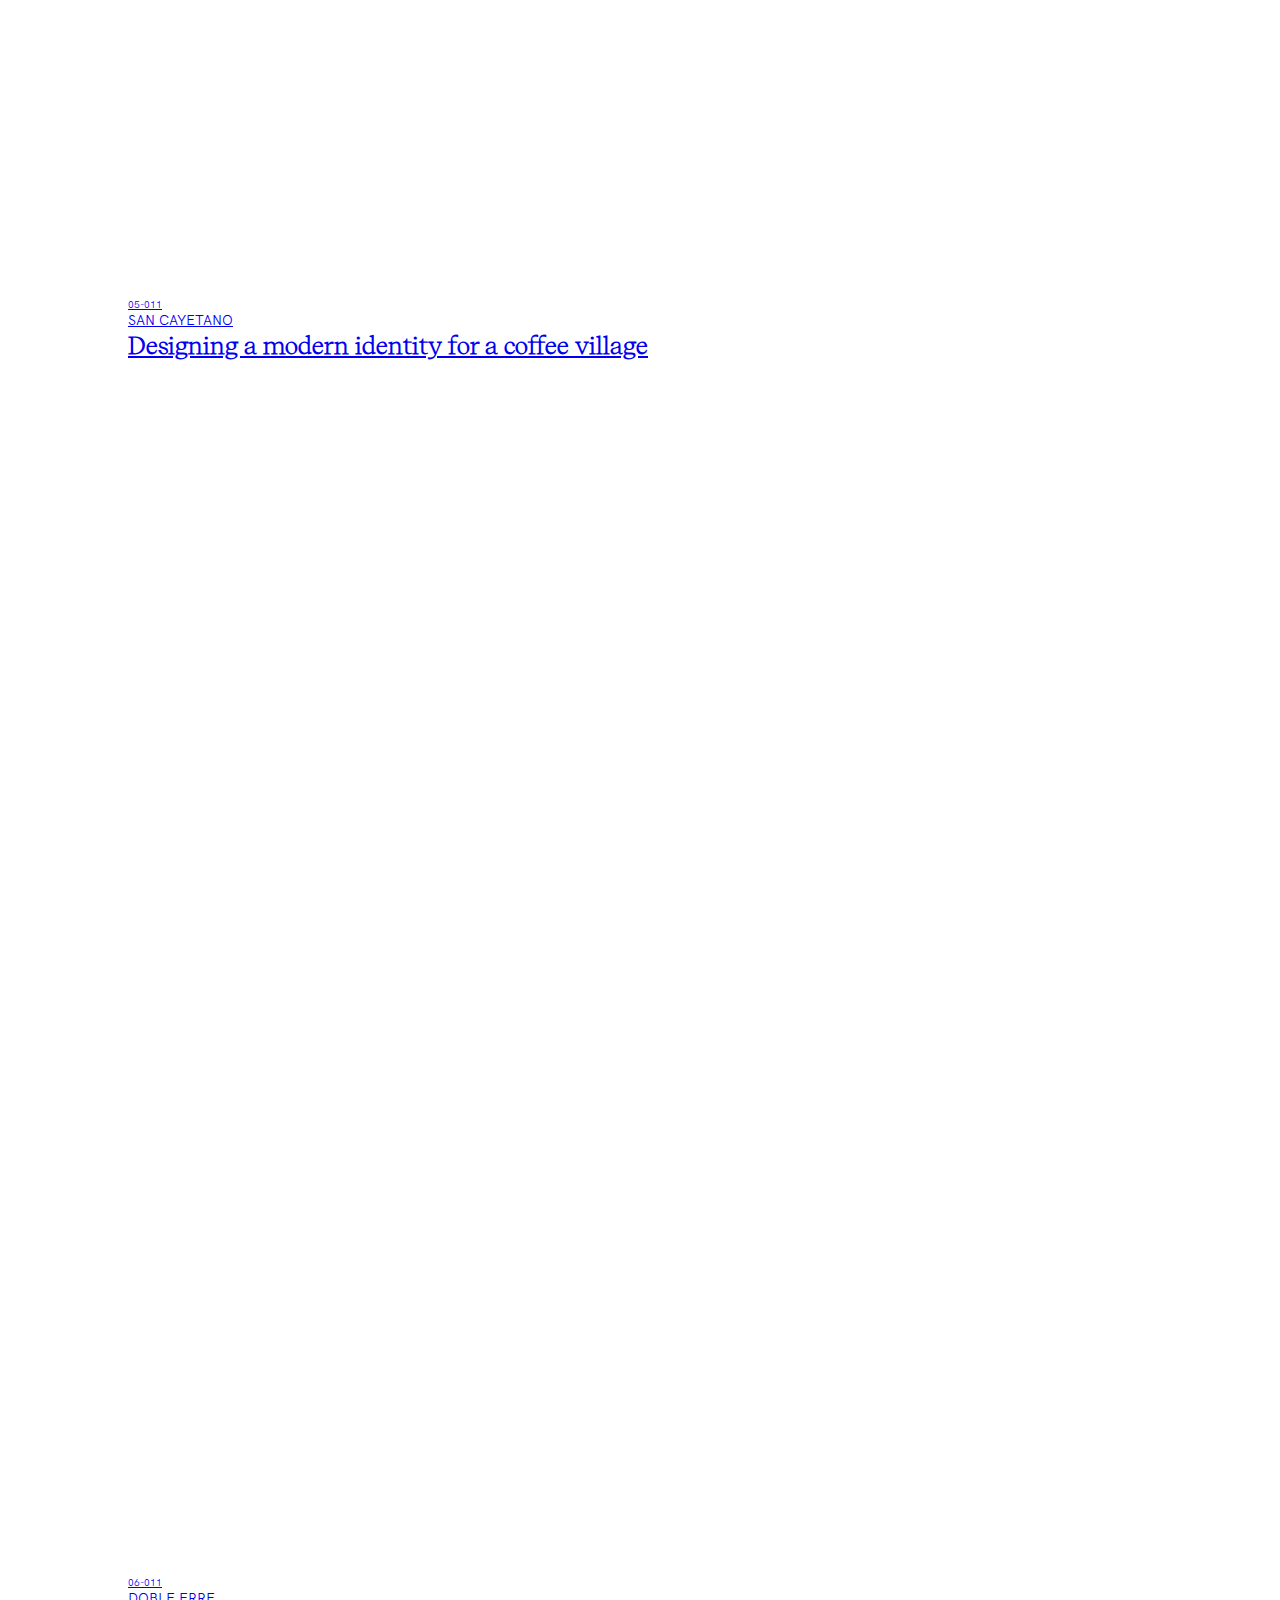
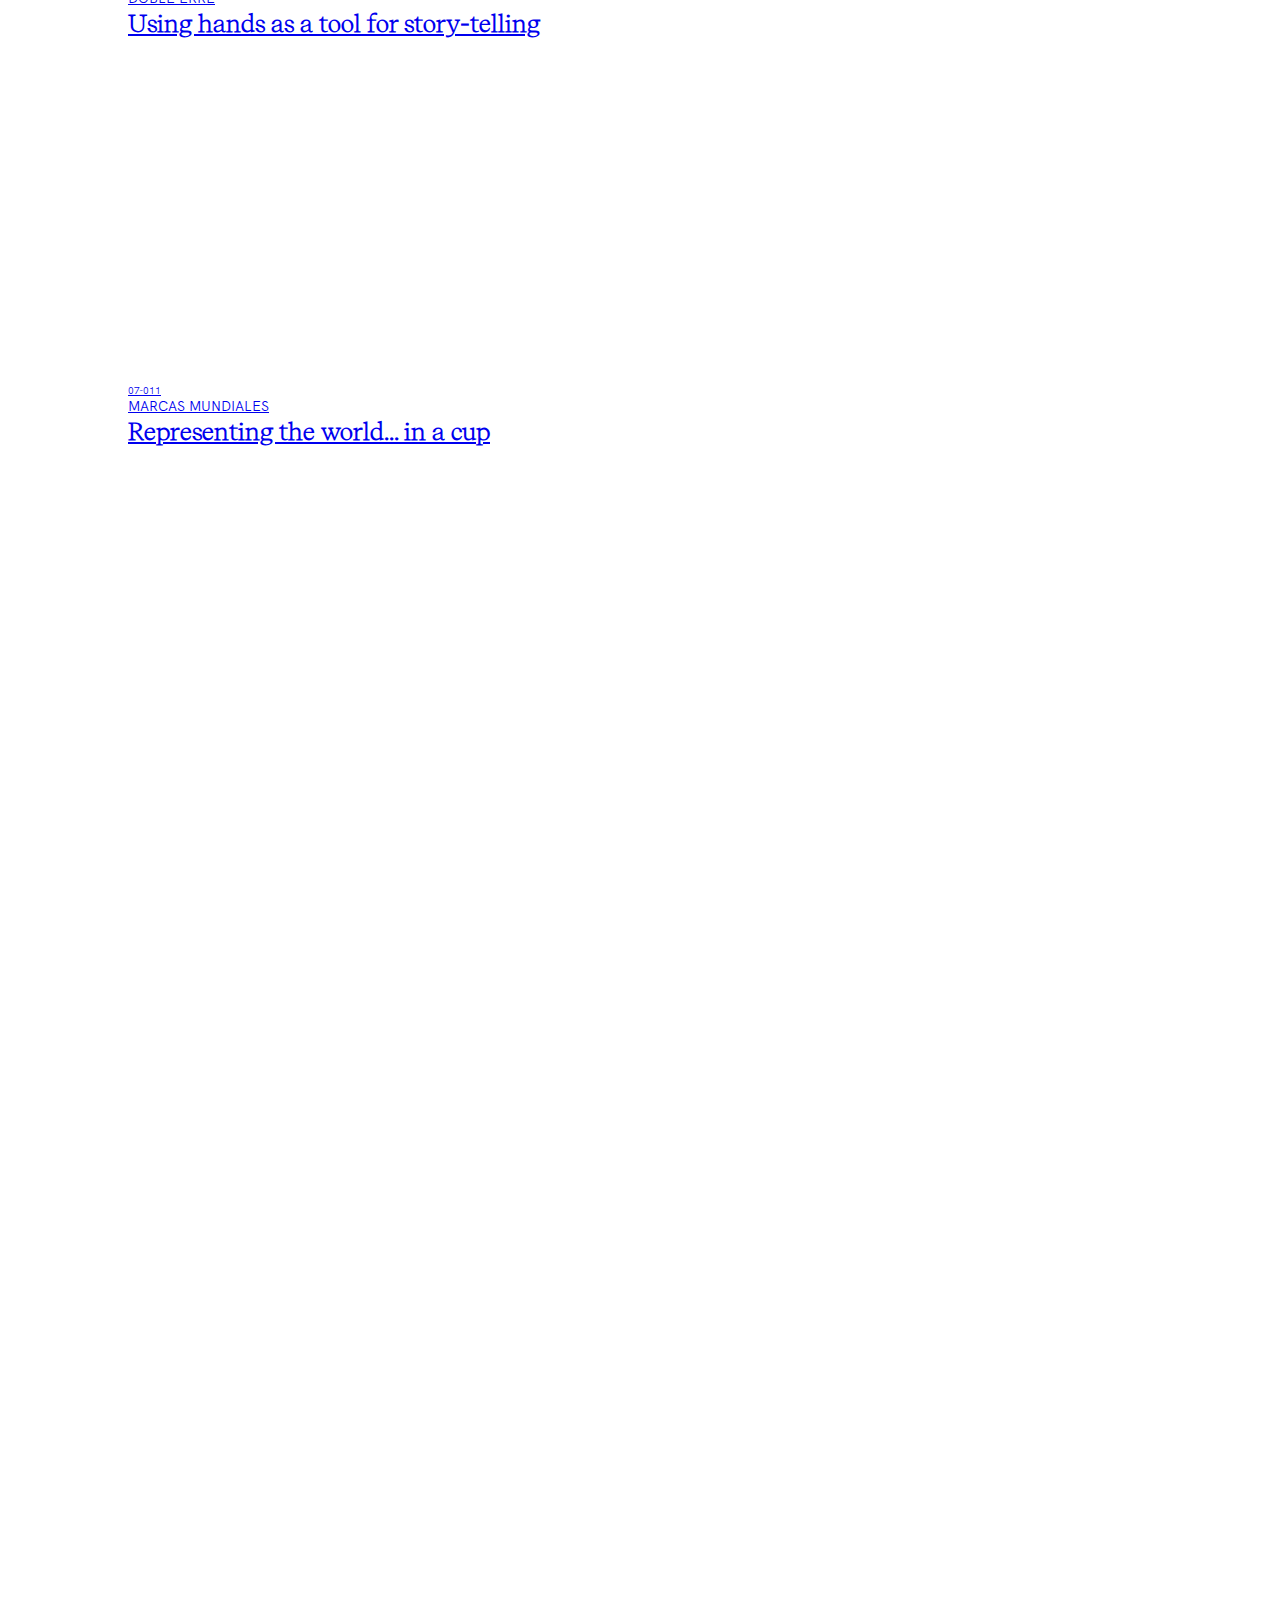
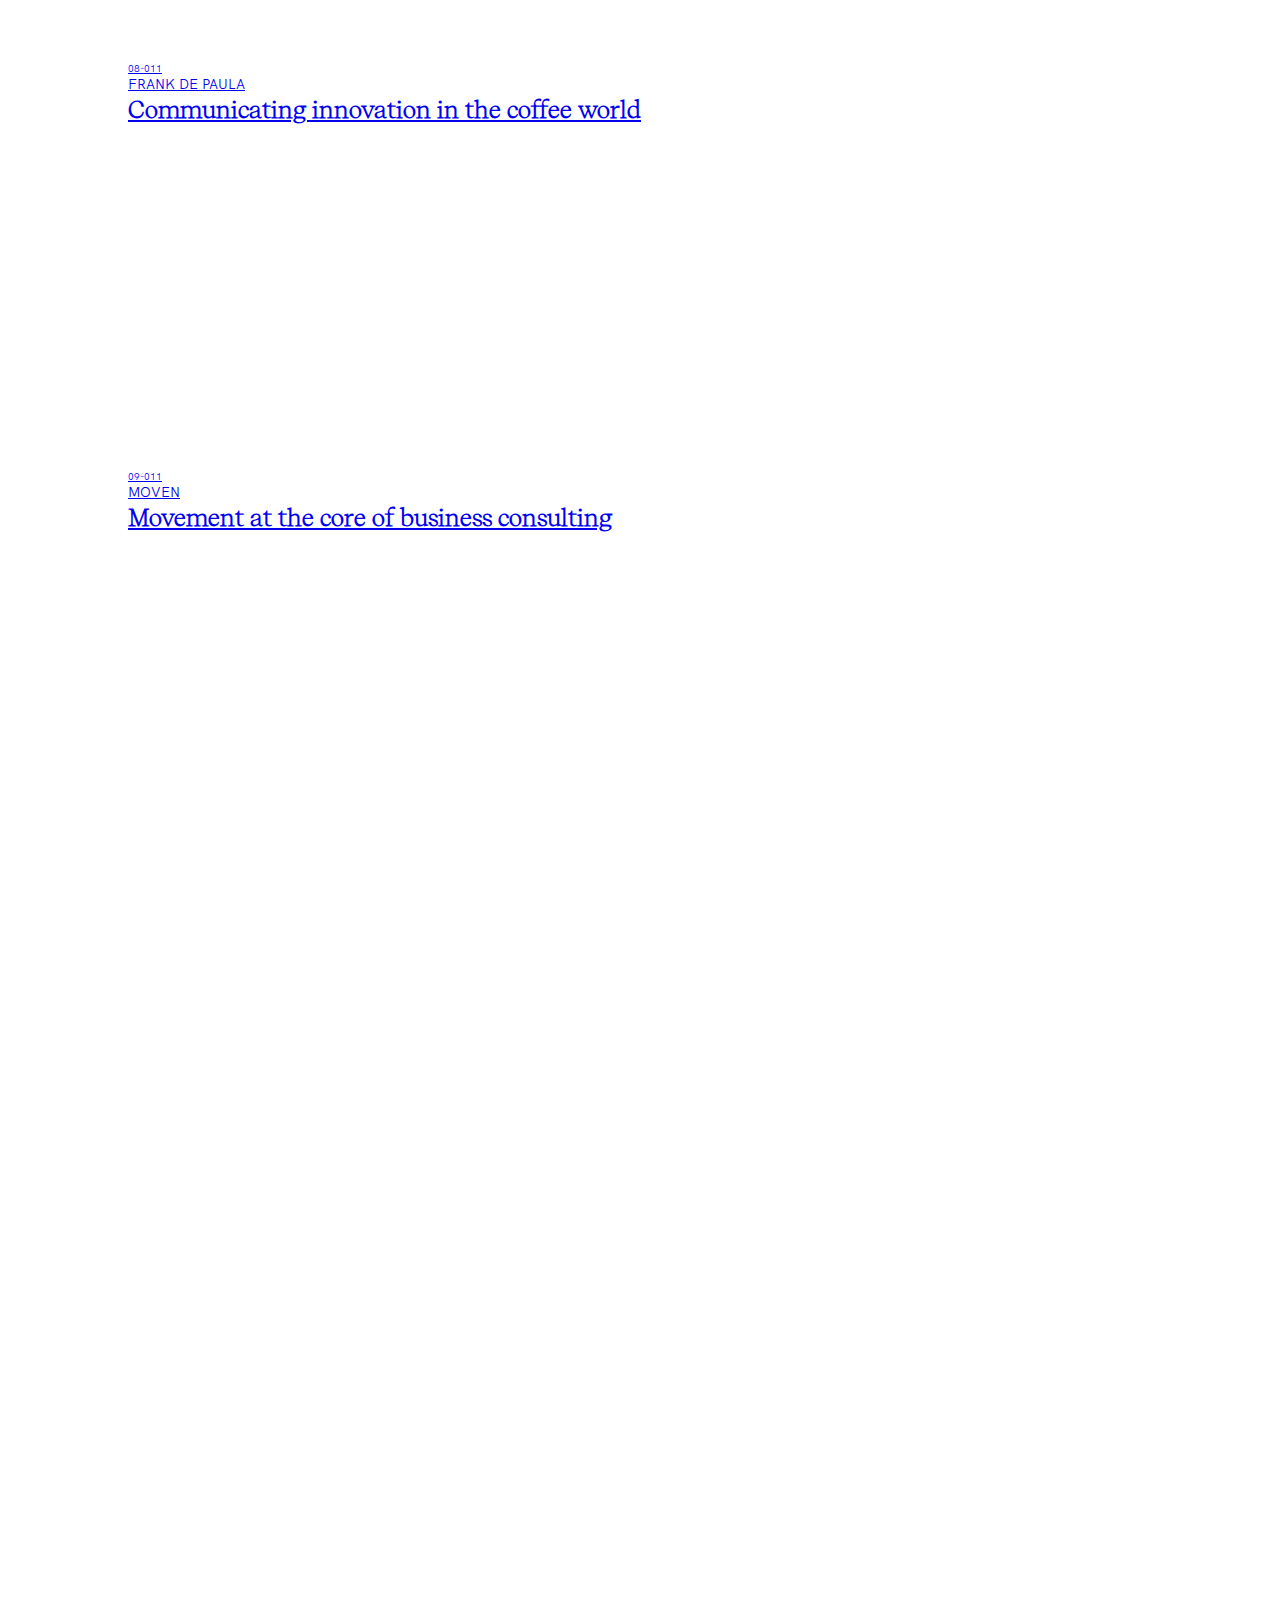
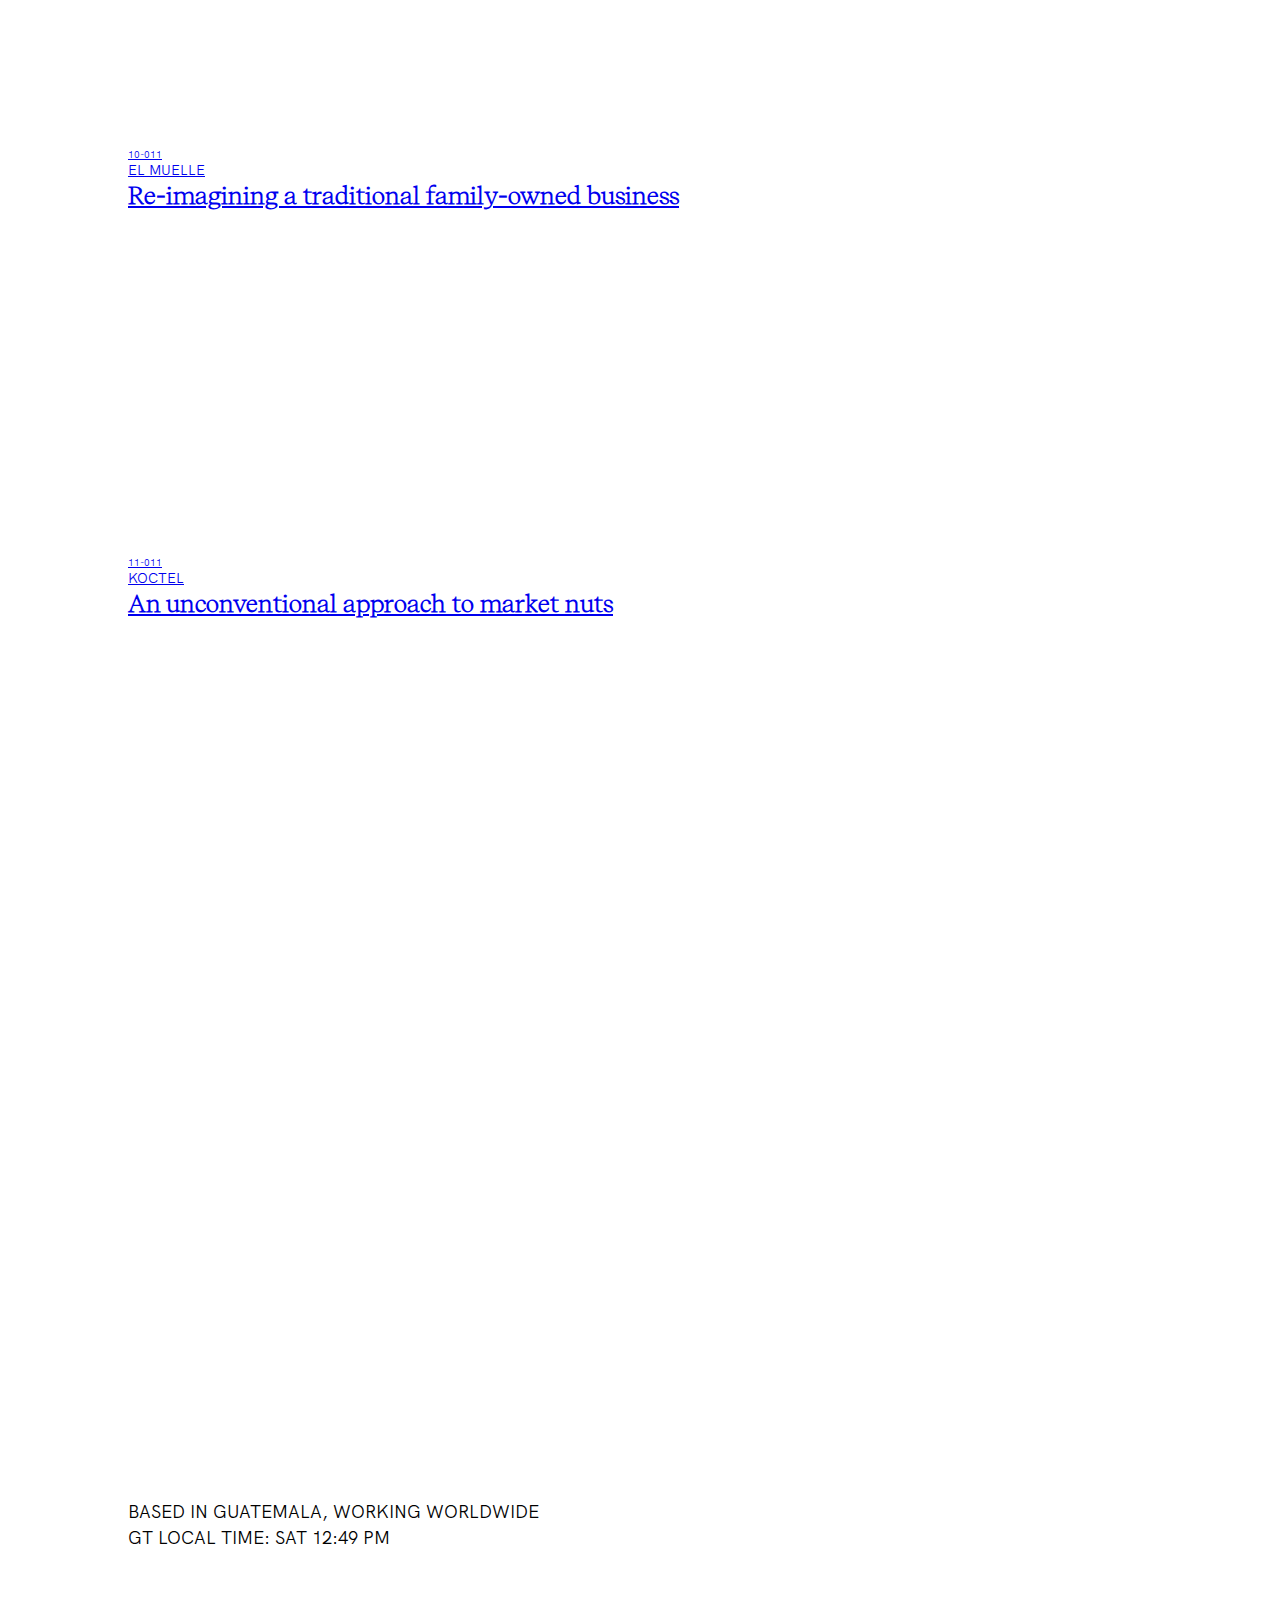
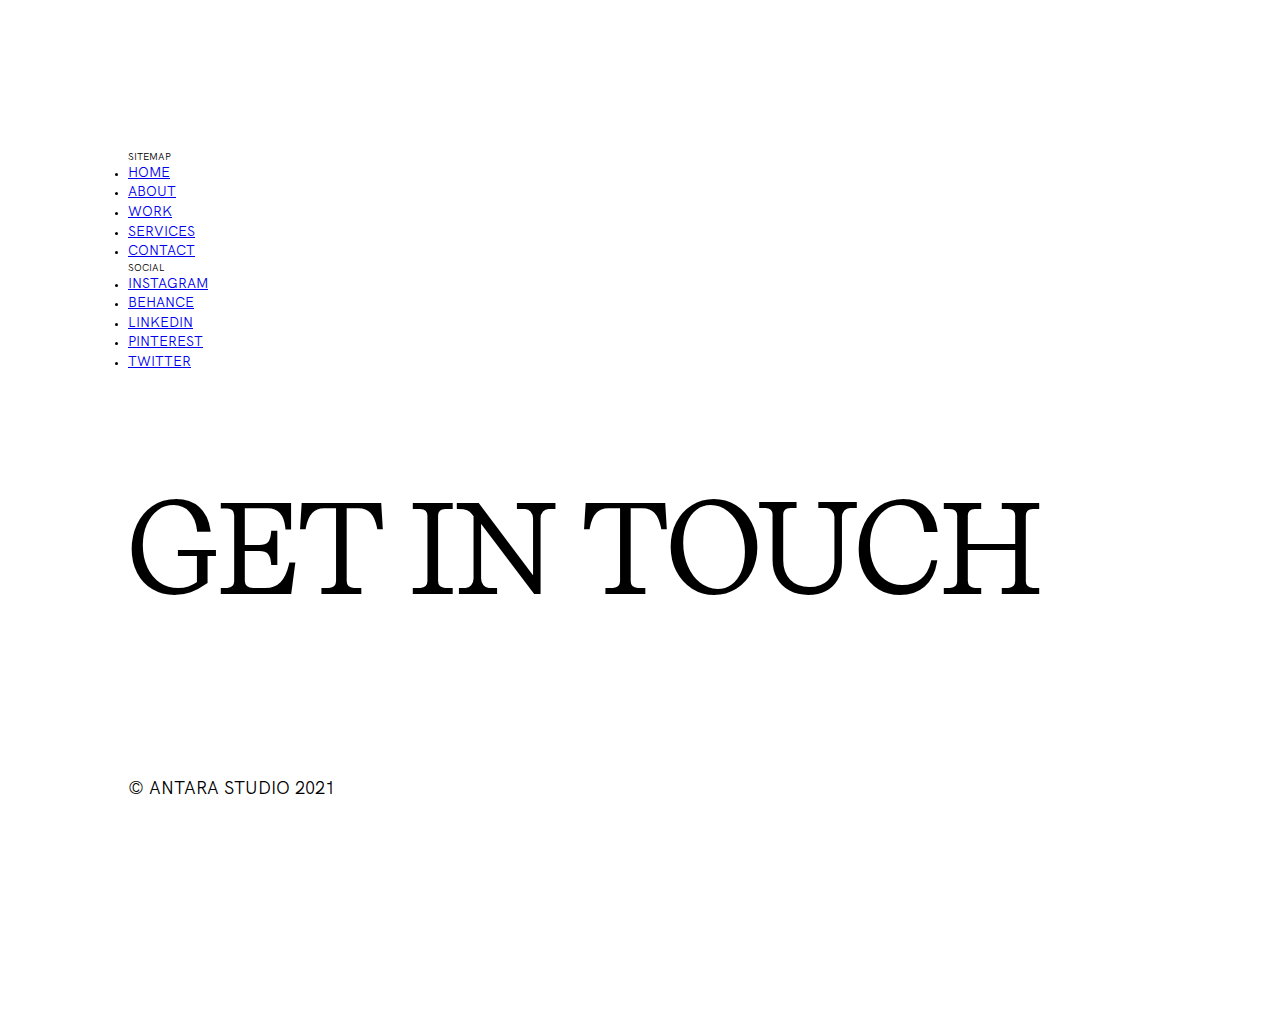
<file: work.html>
<!doctype html>
<html lang="en">

<head>
    <title>Antara Studio - Work</title>
    <!-- Required meta tags -->
    <meta charset="utf-8">
    <meta name="viewport" content="width=device-width, initial-scale=1, shrink-to-fit=no">
    <!-- favicons -->
    <link rel="shortcut icon" href="/images/favicon.ico" type="image/x-icon">
    <!-- Bootstrap CSS v5.2.1 -->
    <link href="https://cdn.jsdelivr.net/npm/bootstrap@5.2.1/dist/css/bootstrap.min.css" rel="stylesheet"
        integrity="sha384-iYQeCzEYFbKjA/T2uDLTpkwGzCiq6soy8tYaI1GyVh/UjpbCx/TYkiZhlZB6+fzT" crossorigin="anonymous">
    <!-- custom css  -->
    <link rel="stylesheet" href="styles/style.css">
    <link rel="stylesheet" href="styles/responsive.css">

    
</head>

<body>
    

    <header class="header">
        <!-- place navbar here -->
        <nav class="navbar section-container navbar-expand-md navbar-light">
            <div class="container-fluid ">
                <a class="navbar-brand" href="index.html"><img src="images/svg/svgexport-3.svg" class="img-fluid"
                        alt="Antara"></a>
                <button class="navbar-toggler border-0" type="button" data-bs-toggle="collapse"
                    data-bs-target="#navbarSupportedContent" aria-controls="navbarSupportedContent" aria-expanded="false"
                    aria-label="Toggle navigation">
                    <span class="btn-circle" onclick="openNav()">menu</span>
                </button>
        
                <div id="myNav" class="overlay w-100 w-md-0">
                    <div class="d-flex align-items-center justify-content-between p-5">
                        <a class="navbar-brand ms-3" href="#">
                            <img src="images/svg/svgexport-1.svg" class="img-fluid" alt="Antara">
                        </a>
                        <a href="" class="d-flex align-items-center text-decoration-none" onclick="closeNav()">
                            <p class="fs-2 my-4 text-white">Back</p>
                            <img src="images/svg/svgexport-2.svg" alt="">
                        </a>
                    </div>
                    <div class="overlay-content px-5">
                        <ul class="navbar-nav mx-auto">
                            <li class="nav-item ms-auto pe-4 mobile-nav-item">
                                <a class="nav-link active text-white d-inline-block" aria-current="page"
                                    href="index.html">Home</a>
                                <span class="text-white fs-3">01.</span>
                            </li>
                            <li class="nav-item pe-4">
                                <span class="text-white fs-3">02.</span>
                                <a class="nav-link active text-white d-inline-block" aria-current="page"
                                    href="work.html">WORK</a>
                            </li>
                            <li class="nav-item pe-4 me-auto">
                                <a class="nav-link active text-white d-inline-block" aria-current="page"
                                    href="service.html">SERVICES</a>
                                <span class="text-white fs-3">03.</span>
                            </li>
                            <li class="nav-item pe-4 ">
                                <span class="text-white fs-3">04.</span>
                                <a class="nav-link active text-white d-inline-block" aria-current="page"
                                    href="about.html">ABOUT</a>
                            </li>
                            <li class="nav-item pe-4">
                                <a class="nav-link active text-white d-inline-block" aria-current="page"
                                    href="contact">CONTACT</a>
                                <span class="text-white fs-2">05.</span>
                            </li>
        
                        </ul>
                        <button class="btn btn-circle-white btn-circle ms-4 text-white border-0 py-5" type="submit">GET
                            IN
                            TOUCH</button>
                    </div>
                </div>
        
                <div class="collapse navbar-collapse main-hav">
                    <ul class="navbar-nav ms-auto mb-2 mb-lg-0">
                        <li class="nav-item pe-4">
                            <a class="nav-link active -hvr" aria-current="page" href="work.html">WORK</a>
        
                        </li>
                        <li class="nav-item pe-4">
                            <a class="nav-link active -hvr" aria-current="page" href="service.html">SERVICES</a>
                        </li>
                        <li class="nav-item pe-4 ">
                            <a class="nav-link active -hvr" aria-current="page" href="about.html">ABOUT</a>
                        </li>
                        <li class="nav-item pe-4">
                            <a class="nav-link active -hvr" aria-current="page" href="contact.html">CONTACT</a>
                        </li>
        
                    </ul>
                    <button class="btn btn-circle ms-4" type="submit">GET IN TOUCH</button>
                </div>
            </div>
        </nav>
        <div class="custom-container banner d-flex align-items-center gap-5">
            <div class="banner-text ">
                <div class="d-flex align-items-center gap-5">
                    <div class="banner-title ">
                        <h1 class="text-md-end ms-5 ps-5">Design that</h1>
                    </div>
                </div>
                <div>
                    <div class="banner-title">
                        <h1 class="text-md-start pe-5">has the power</h1>
                        <h1 class=" text-md-end ">to transform</h1>
                    </div>
                </div>
                <div class="d-flex align-items-start gap-5">
                    
                    <div class="banner-title businesses">
                        <h1 class="text-md-start">businesses</h1>
                    </div>
                </div>
                
            </div>
            <div class="scroll-down d-flex flex-column align-items-center">
                <div class="scroll-circle position-relative"
                    style="transform: translate(0px); opacity: 1; visibility: inherit;">
                    <img src="images/svg/svgexport-4.svg" alt="" class="img-fluid icon-circles">
                    <img src="images/svg/svgexport-5.svg" alt="" class="img-fluid scroll icon">
                    
                </div>
                <div class="scroll-arrow ">

                    <svg viewBox="0 0 63 305">
                        <path class="arrow-line"
                            style="fill: none; stroke: rgb(0, 0, 0); stroke-width: 1.5px; stroke-dashoffset: 0px; stroke-dasharray: 304px;"
                            d="M31 0,31 304"></path>
                        <path class="arrow-left"
                            style="fill: none; stroke: rgb(0, 0, 0); stroke-width: 1.5px; stroke-dashoffset: 0px; stroke-dasharray: 51px;"
                            d="M1,269c0,0,29-1,30,35"></path>
                        <path class="arrow-right"
                            style="fill: none; stroke: rgb(0, 0, 0); stroke-width: 1.5px; stroke-dashoffset: 0px; stroke-dasharray: 51px;"
                            d="M61,269c0,0-29-1-30,35"></path>
                    </svg>

                </div>
            </div>

        </div>
    </header>

    <main >
    <!-- project work press  -->
    <section class="project-work ">
        <div class="custom-container d-flex gap-5 align-items-center">
            <p class="p ">Selected work</p>
            <hr class="line">
            <p class="p projects-title2">Projects</p>
    
        </div>
        <!-- project 1  -->
        <div class="project-item section-container">
            <a href="#" class="text-decoration-none text-dark">
                <div class="work-item row flex-column-reverse flex-md-row g-5">
                    <div class="col-12 col-md-3">
                        <div class="project-info">
                            <p class="project-date">01-011</p>
                            <p class="project-title mb-4">GRANA COFFEE</p>
                            <h4 class="project-description mb-5 pb-5">Creating an elegant earth-in-mind campaign</h4>
                        </div>
                        <div class="work-l-img  d-none d-md-block" style="height: 17.6vw;">
                            <img src="images/project-1-2.jpg" alt="" class="img-fluid align-left slide-in">
                        </div>
                    </div>
                    <div class="col-12 col-md-9">
                        <div class="work-l-img ms-0 ms-md-5" style="height: 34vw;">
                            <img src="images/project1.jpg" alt="" class="img-fluid mb-5 align-right slide-in">
                        </div>
                
                    </div>
                </div>
            </a>
        </div>

        <!-- project 2  -->
        <div class="project-item section-container">
            <a href="#" class="text-decoration-none text-dark">
                <div class="work-item row flex-column-reverse flex-md-row g-5">
                    <div class="col-12 col-md-9">
                        <div class="work-l-img me-0 me-md-5" style="height: 34vw;">
                            <img src="images/project2.jpg" alt="" class="img-fluid mb-5 align-left  slide-in">
                        </div>
                    
                    </div>
                    <div class="col-12 col-md-3">
                        <div class="project-info">
                            <p class="project-date">02-011</p>
                            <p class="project-title mb-4">STAR FADES INTL</p>
                            <h4 class="project-description mb-5 pb-5">Representing a unique dichotomy in the denim industry</h4>
                        </div>
                        <div class="work-l-img  d-none d-md-block" style="height: 17.6vw;">
                            <img src="images/project-2-1.jpg" alt="" class="img-fluid align-right slide-in">
                        </div>
                    </div>
                    
                </div>
            </a>
        </div>

        <!-- project 3  -->
        <div class="project-item section-container">
            <a href="#" class="text-decoration-none text-dark">
                <div class="work-item row flex-column-reverse flex-md-row g-5">
                    <div class="col-12 col-md-3">
                        <div class="project-info">
                            <p class="project-date">03-011</p>
                            <p class="project-title mb-4">PLUTONIC</p>
                            <h4 class="project-description mb-5 pb-5">Nurturing the mind, body, and planet</h4>
                        </div>
                        <div class="work-l-img  d-none d-md-block" style="height: 17.6vw;">
                            <img src="images/project-3-1.jpg" alt="" class="img-fluid align-left slide-in">
                        </div>
                    </div>
                    <div class="col-12 col-md-9">
                        <div class="work-l-img ms-0 ms-md-5" style="height: 34vw;">
                            <img src="images/project3.jpg" alt="" class="img-fluid mb-5 align-right slide-in">
                        </div>
        
                    </div>
                </div>
            </a>
        </div>
        
        <!-- project 4  -->
        <div class="project-item section-container">
            <a href="#" class="text-decoration-none text-dark">
                <div class="work-item row flex-column-reverse flex-md-row g-5">
                    <div class="col-12 col-md-9">
                        <div class="work-l-img me-0 me-md-5" style="height: 34vw;">
                            <img src="images/project4.jpg" alt="" class="img-fluid mb-5 align-left  slide-in">
                        </div>
        
                    </div>
                    <div class="col-12 col-md-3">
                        <div class="project-info">
                            <p class="project-date">04-011</p>
                            <p class="project-title mb-4">FITFREEDOM</p>
                            <h4 class="project-description mb-5 pb-5">Inspiring women to improve their health</h4>
                        </div>
                        <div class="work-l-img  d-none d-md-block" style="height: 17.6vw;">
                            <img src="images/project-4-1.jpg" alt="" class="img-fluid align-right slide-in">
                        </div>
                    </div>
        
                </div>
            </a>
        </div>

        <!-- project 5  -->
        <div class="project-item section-container">
            <a href="#" class="text-decoration-none text-dark">
                <div class="work-item row flex-column-reverse flex-md-row g-5">
                    <div class="col-12 col-md-3">
                        <div class="project-info">
                            <p class="project-date">05-011</p>
                            <p class="project-title mb-4">SAN CAYETANO</p>
                            <h4 class="project-description mb-5 pb-5">Designing a modern identity for a coffee village</h4>
                        </div>
                        <div class="work-l-img  d-none d-md-block" style="height: 17.6vw;">
                            <img src="images/project-5-1.jpg" alt="" class="img-fluid align-left slide-in">
                        </div>
                    </div>
                    <div class="col-12 col-md-9">
                        <div class="work-l-img ms-0 ms-md-5" style="height: 34vw;">
                            <img src="images/project5.jpg" alt="" class="img-fluid mb-5 align-right slide-in">
                        </div>
        
                    </div>
                </div>
            </a>
        </div>
        
        <!-- project 6  -->
        <div class="project-item section-container">
            <a href="#" class="text-decoration-none text-dark">
                <div class="work-item row flex-column-reverse flex-md-row g-5">
                    <div class="col-12 col-md-9">
                        <div class="work-l-img me-0 me-md-5" style="height: 34vw;">
                            <img src="images/project6.jpg" alt="" class="img-fluid mb-5 align-left  slide-in">
                        </div>
        
                    </div>
                    <div class="col-12 col-md-3">
                        <div class="project-info">
                            <p class="project-date">06-011</p>
                            <p class="project-title mb-4">DOBLE ERRE</p>
                            <h4 class="project-description mb-5 pb-5">Using hands as a tool for story-telling</h4>
                        </div>
                        <div class="work-l-img  d-none d-md-block" style="height: 17.6vw;">
                            <img src="images/project-6-1.jpg" alt="" class="img-fluid align-right slide-in">
                        </div>
                    </div>
        
                </div>
            </a>
        </div>

        <!-- project 7  -->
        <div class="project-item section-container">
            <a href="#" class="text-decoration-none text-dark">
                <div class="work-item row flex-column-reverse flex-md-row g-5">
                    <div class="col-12 col-md-3">
                        <div class="project-info">
                            <p class="project-date">07-011</p>
                            <p class="project-title mb-4">MARCAS MUNDIALES</p>
                            <h4 class="project-description mb-5 pb-5">Representing the world... in a cup</h4>
                        </div>
                        <div class="work-l-img  d-none d-md-block" style="height: 17.6vw;">
                            <img src="images/project-7-1.jpg" alt="" class="img-fluid align-left slide-in">
                        </div>
                    </div>
                    <div class="col-12 col-md-9">
                        <div class="work-l-img ms-0 ms-md-5" style="height: 34vw;">
                            <img src="images/project7.jpg" alt="" class="img-fluid mb-5 align-right slide-in">
                        </div>
        
                    </div>
                </div>
            </a>
        </div>
        
        <!-- project 8  -->
        <div class="project-item section-container">
            <a href="#" class="text-decoration-none text-dark">
                <div class="work-item row flex-column-reverse flex-md-row g-5">
                    <div class="col-12 col-md-9">
                        <div class="work-l-img me-0 me-md-5" style="height: 34vw;">
                            <img src="images/project8.jpg" alt="" class="img-fluid mb-5 align-left  slide-in">
                        </div>
        
                    </div>
                    <div class="col-12 col-md-3">
                        <div class="project-info">
                            <p class="project-date">08-011</p>
                            <p class="project-title mb-4">FRANK DE PAULA</p>
                            <h4 class="project-description mb-5 pb-5">Communicating innovation in the coffee world</h4>
                        </div>
                        <div class="work-l-img  d-none d-md-block" style="height: 17.6vw;">
                            <img src="images/project-8-1.jpeg" alt="" class="img-fluid align-right slide-in">
                        </div>
                    </div>
        
                </div>
            </a>
        </div>

        <!-- project 9  -->
        <div class="project-item section-container">
            <a href="#" class="text-decoration-none text-dark">
                <div class="work-item row flex-column-reverse flex-md-row g-5">
                    <div class="col-12 col-md-3">
                        <div class="project-info">
                            <p class="project-date">09-011</p>
                            <p class="project-title mb-4">MOVEN</p>
                            <h4 class="project-description mb-5 pb-5">Movement at the core of business consulting</h4>
                        </div>
                        <div class="work-l-img  d-none d-md-block" style="height: 17.6vw;">
                            <img src="images/project-9-1.jpg" alt="" class="img-fluid align-left slide-in">
                        </div>
                    </div>
                    <div class="col-12 col-md-9">
                        <div class="work-l-img ms-0 ms-md-5" style="height: 34vw;">
                            <img src="images/project9.jpg" alt="" class="img-fluid mb-5 align-right slide-in">
                        </div>
        
                    </div>
                </div>
            </a>
        </div>
        
        <!-- project 10  -->
        <div class="project-item section-container">
            <a href="#" class="text-decoration-none text-dark">
                <div class="work-item row flex-column-reverse flex-md-row g-5">
                    <div class="col-12 col-md-9">
                        <div class="work-l-img me-0 me-md-5" style="height: 34vw;">
                            <img src="images/project10.jpg" alt="" class="img-fluid mb-5 align-left  slide-in">
                        </div>
        
                    </div>
                    <div class="col-12 col-md-3">
                        <div class="project-info">
                            <p class="project-date">10-011</p>
                            <p class="project-title mb-4">EL MUELLE</p>
                            <h4 class="project-description mb-5 pb-5">Re-imagining a traditional family-owned business</h4>
                        </div>
                        <div class="work-l-img  d-none d-md-block" style="height: 17.6vw;">
                            <img src="images/project-10-1.jpg" alt="" class="img-fluid align-right slide-in">
                        </div>
                    </div>
        
                </div>
            </a>
        </div>

        <!-- project 11  -->
        <div class="project-item section-container">
            <a href="#" class="text-decoration-none text-dark">
                <div class="work-item row flex-column-reverse flex-md-row g-5">
                    <div class="col-12 col-md-3">
                        <div class="project-info">
                            <p class="project-date">11-011</p>
                            <p class="project-title mb-4">KOCTEL</p>
                            <h4 class="project-description mb-5 pb-5">An unconventional approach to market nuts</h4>
                        </div>
                        <div class="work-l-img  d-none d-md-block" style="height: 17.6vw;">
                            <img src="images/project-11-1.jpg" alt="" class="img-fluid align-left slide-in">
                        </div>
                    </div>
                    <div class="col-12 col-md-9">
                        <div class="work-l-img ms-0 ms-md-5" style="height: 34vw;">
                            <img src="images/project11.jpg" alt="" class="img-fluid mb-5 align-right slide-in">
                        </div>
        
                    </div>
                </div>
            </a>
        </div>
        
        
        
    
    </section>

    </main>

    <footer class="bg-dark text-white ">
        <!-- place footer here -->
        <div class="section-container">
            <p class="footer-title">BASED IN GUATEMALA, WORKING WORLDWIDE<br>
                GT LOCAL TIME: SAT 12:49 PM</p>
            <div class="footer-menu d-flex align-items-center" >
                <div class="sitemap me-5">
                    <p class="fs-5">SITEMAP</p>
                    <ul class="row row-cols-2 m-0 p-0">
                        <li class="list-group-item"><a href="#" class="text-decoration-none text-white">HOME</a></li>
                        <li class="list-group-item"><a href="#" class="text-decoration-none text-white">ABOUT</a></li>
                        <li class="list-group-item"><a href="#" class="text-decoration-none text-white">WORK</a></li>
                        <li class="list-group-item"><a href="#" class="text-decoration-none text-white">SERVICES</a></li>
                        <li class="list-group-item"><a href="#" class="text-decoration-none text-white">CONTACT</a></li>
                    </ul>

                </div>
                <div class="sitemap">
                    <p class="fs-5">SOCIAL</p>
                    <ul class="row row-cols-2 m-0 p-0">
                        <li class="list-group-item"><a href="#" class="text-decoration-none text-white">INSTAGRAM</a></li>
                        <li class="list-group-item"><a href="#" class="text-decoration-none text-white">BEHANCE</a></li>
                        <li class="list-group-item"><a href="#" class="text-decoration-none text-white">LINKEDIN</a></li>
                        <li class="list-group-item"><a href="#" class="text-decoration-none text-white">PINTEREST</a></li>
                        <li class="list-group-item"><a href="#" class="text-decoration-none text-white">TWITTER</a></li>
                    </ul>
                </div>
            </div>
            <div class="get-in-touch">
                <h4>GET IN TOUCH</h4>
            </div>
            <div class="copyright footer-title my-5">
                <p>© ANTARA STUDIO 2021</p>
            </div>
        </div>
        

    </footer>

    <!-- Bootstrap JavaScript Libraries -->
    <script src="https://cdn.jsdelivr.net/npm/bootstrap@5.2.1/dist/js/bootstrap.min.js"
        integrity="sha384-7VPbUDkoPSGFnVtYi0QogXtr74QeVeeIs99Qfg5YCF+TidwNdjvaKZX19NZ/e6oz" crossorigin="anonymous">
        </script>
    <!-- custom JavaScript  -->
    <script src="js/script.js"></script>

</body>

</html>
</file>
<file: styles/style.css>
@font-face {
    font-family: "RecifeDisplayregular";
    src: url("../font/recifeDisplay/RecifeDisplay-Regular.eot");
    /* eot */
    src: url("../font/recifeDisplay/RecifeDisplay-Regular.woff") format("woff"),
        /* woff */
        url("../font/recifeDisplay/RecifeDisplay-Regular.otf") format("opentype"),
        /* otf */
        url("../font/recifeDisplay/RecifeDisplay-Regular.svg#filename") format("svg");
    /* svg */
}

@font-face {
    font-family: "RecifeDisplaylight";
    src: url("../font/recifeDisplay/RecifeDisplay-Light.eot");
    /* eot */
    src: url("../font/recifeDisplay/RecifeDisplay-Light.woff") format("woff"),
        /* woff */
        url("../font/recifeDisplay/RecifeDisplay-Light.otf") format("opentype"),
        /* otf */
        url("../font/recifeDisplay/RecifeDisplay-Light.svg#filename") format("svg");
    /* svg */
}

@font-face {
    font-family: "HKGrotesk";
    src: url("../font/HKGrotesk/HKGrotesk-Regular.eot");
    /* eot */
    src: url("../font/HKGrotesk/HKGrotesk-Regular.woff") format("woff"),
        /* woff */
        url("../font/HKGrotesk/HKGrotesk-Regular.otf") format("opentype"),
        /* otf */
        url("../font/HKGrotesk/HKGrotesk-Regular.svg#filename") format("svg");
    /* svg */
}

* {
    font-family: 'HKGrotesk', monospace;
    box-sizing: border-box;
    text-rendering: optimizelegibility;
    -webkit-font-smoothing: antialiased;
    -webkit-tap-highlight-color: rgba(0, 0, 0, 0);
    margin: 0px;
    padding: 0px;
    scroll-behavior: smooth;
}

h1,
h2,
h3,
h4,
h5,
h6 {
    font-family: 'RecifeDisplaylight';
}

html {
    font-size: 62.5%;
}

/* ================================
            Header style  
====================================*/
.section-container {
    padding: 20px 10%;
}

.header .nav-link {
    font-size: 1.4rem;
    text-transform: uppercase;
}

.-hvr {
    display: inline-block;
    position: relative;
}

.-hvr:hover::before {
    transform: scaleX(1);
    transform-origin: left center;
    transition-delay: 0.2s;
}

.-hvr::before {
    bottom: 0px;
    content: "";
    height: 1px;
    left: 0px;
    position: absolute;
    transform: scaleX(0);
    transform-origin: right center;
    width: 100%;
    background: rgb(33, 33, 33);
    transition: transform 0.3s ease-in-out 0s;
}

.btn-circle {
    font-size: 1.4rem;
    text-transform: uppercase;
    position: relative;
}

.btn-circle-white {
    font-size: 3rem !important;
    width: 70%;
}

.btn-circle:before {
    content: "";
    border: 1px solid #000;
    left: 50%;
    height: 2.4rem;
    position: absolute;
    width: 120%;
    border-radius: 50%;
    transform: translate(-50%, -50%);
    pointer-events: none;
    top: 50%;
}

.btn-circle-white:before {
    height: 4rem;
    border-color: #fff;
}

button:focus {
    border: none !important;
    outline: none;
}

.header .navbar-toggler {
    box-shadow: none;
}



/* mobile menu */


.overlay {
    height: 100%;
    display: none;
    width: 100%;
    position: fixed;
    z-index: 1;
    top: 0;
    left: 0;
    background-color: rgb(0, 0, 0);
    background-color: rgba(0, 0, 0, 1);
    overflow-x: hidden;
    transition: 1s;
}

.overlay-content {
    position: relative;
    top: 5%;
    width: 100%;
    text-align: center;
    margin-top: 30px;
}

.overlay-content a {
    padding: 8px;
    text-decoration: none;
    font-size: 9rem !important;
    color: #818181;
    display: block;
    transition: 0.3s;
    font-family: 'RecifeDisplaylight' !important;
}

.overlay a:hover,
.overlay a:focus {
    color: #f1f1f1;
}


/*=======================
     banner style  
=========================*/
.custom-container {
    padding: 20px 20px 20px 20px;
}

.scroll-down .scroll-circle {
    display: inline-block;
    height: 6rem;
    margin-bottom: 2rem;
    width: 6rem;

}

.scroll-down .scroll-arrow {
    display: inline-block;
    height: 10rem;
    stroke-width: 3;
    width: 2.4rem;
}

.banner-title h1 {
    font-size: 12vw;
}

.scroll-down .icon-circles {
    position: absolute;
    width: 2rem;
    height: 2rem;
    top: 50%;
    left: 50%;
    transform: translate(-50%, -50%);


}

.scroll-circle .icon {
    animation: rotate .5s linear infinite;
    animation-play-state: paused;
    animation-delay: calc(var(--scroll) * -1s);
    animation-iteration-count: 1;
    animation-fill-mode: both;
}

.scroll-down .scroll-arrow {
    display: inline-block;
    height: 10rem;
    stroke-width: 3;
    width: 2.4rem;
}

.scroll-down {
    margin-top: 20rem;
}

@keyframes rotate {
    to {
        transform: rotate(360deg);
    }
}

/*=======================
     Commited style  
=========================*/
.read-more {
    display: inline-block;
    text-decoration: none;
    position: relative;
}

.read-more .aria {
    display: none;
}

.read-more .button {
    align-items: center;
    display: flex;
}

.read-more .circle {
    display: block;
    height: 6rem;
    margin-right: 2rem;
    position: relative;
    width: 6rem;
}

.read-more .icon-circles {
    position: absolute;
    width: 2rem;
    height: 2rem;
    top: 50%;
    left: 50%;
    transform: translate(-50%, -50%);
}

.read-more .icon {
    transition: transform .5s ease-out;
}

.commited-title {
    font-size: 3rem;
}

.commited-description p {
    width: 100%;
    font-size: 1.4rem;
    line-height: 1.4;
    padding: 4rem 0;
}

.hover-roteted .read-more {
    transition: transform .5s ease-out;
}

.hover-roteted:hover .read-more {
    transform: rotate(90deg);
}

.line {
    background: #979797;
    height: 2px;
    width: 25.55vw;
    border: none;
    margin: 0 2rem;
}

.section-title {
    font-size: 2rem;
}

.p {
    font-size: 1.4rem;
    line-height: 1.4;
}

/*=======================
     project style  
=========================*/

.project {
    position: relative;
}


.project a {
    text-decoration: none;
    font-size: 3rem;
    color: #000;
    overflow: hidden;
    transition: ease .5s all;
    display: block;
    z-index: 2;
    text-shadow: 3px 5px 10px rgba(255, 255, 255, 1);

}

.project:hover h1 {
    color: #000 !important;
}

.project a:hover h1 {
    transition: ease .5s all;
    color: #ccc !important;
}

.project a:hover .follow-img {
    opacity: 1;
}

.project .follow-img {
    opacity: 0;
    width: 100%;
    height: 100vh;
    max-width: 400px;
    box-sizing: border-box;
    transition: ease .2s;
    position: absolute;
    transform: translate(-50%, -50%);
    z-index: -1;
    object-fit: cover;
}

/*=======================
     connections style  
=========================*/
.connection-title {
    font-size: 3rem;
    line-height: 1;
}

.connection-description {
    font-size: 1.4rem;
    line-height: 1.4;
    padding-right: 9.85vw;
}

.shot-services-title,
.footer-title {
    font-size: 1.4rem;
    line-height: 1.4;

}

.service-title {
    font-size: 6rem;
    line-height: 1.4;

}

.projects-title2 {
    display: none;
}


.hover-rotete:hover .read-more {
    transform: rotate(90deg);
}

/*=======================
     footer style  
=========================*/
.footer-title {
    margin-bottom: 20rem;
    margin-top: 10rem;
}

.get-in-touch h4 {
    font-size: 10.8vw;
    display: inline-block;
    border-bottom: 3px solid #fff;
    cursor: pointer;
    margin-top: 10rem;
    margin-bottom: 5rem;
}

.get-in-touch h4:hover,
.footer-menu li a:hover {
    color: #979797;
}

.footer-menu li a {
    font-size: 1.4rem;
    line-height: 1.4;
}


/*===================================================
                    Work Page Style 
=====================================================*/
.project-item{
    padding-bottom: 10rem;
}
.project-title {
    font-size: 1.4rem;
    line-height: 1.4;
}

.project-description {
    font-size: 1.8rem;
    line-height: 1.25;
}

.work-l-img {
    overflow: hidden;
    /* transition: transform .8s linear 1s; */
}

.work-l-img img {
    display: block;
    height: 100%;
    width: 100%;
}

.project-work .work-item:hover .work-l-img img {
    transform: scale(1.045) rotate(1.2deg);
    /* transform-origin: center; */
    transition: all .8s;
    transition-timing-function: linear;
}




.slide-in {
    opacity: 0;
    transition: all .8s;
}

.align-left.slide-in {
    transform: translate(-30%) scale(0.95);
}

.align-right.slide-in {
    transform: translate(30%) scale(0.95);
}

.slide-in.active {
    opacity: 1;
    transform: translate(0%) scale(1);
}
</file>
<file: styles/responsive.css>
@media screen and (max-width: 450px) {
    .overlay a {
        font-size: 20px
    }

    .overlay .closebtn {
        font-size: 40px;
        top: 15px;
        right: 35px;
    }

    .overlay-content a {
        font-size: 6rem !important;
    }


}

@media screen and (min-width: 767px) {
    #myNav {
        display: none !important;
    }

    .custom-container {
        padding: 100px 5% 100px 20%;
    }

    .commited-title {
        font-size: 4.1666666667vw;
    }

    .commited-description p {
        width: 34.475vw;
        font-size: 1.6rem;
    }

    .section-title {
        font-size: 2.2rem;
    }

    .connection-title {
        font-size: 4.1666666667vw;
    }

    .connection-description,
    .footer-title {
        font-size: 1.6rem;
    }

    .service-title {
        font-size: 4.1666vw;
        line-height: 1.4;

    }

    .projects-title2 {
        display: block;
    }

    .line {
        margin: 0 6rem;
    }

    .p {
        font-size: 1.6rem;
    }

    .project-description {
        font-size: 4.1666666667vw;
    }




}

@media screen and (min-width: 1024px) {
    .banner-title h1 {
        font-size: 9.5vw;
    }

    .scroll-down .scroll-circle {
        height: 8rem;
        width: 8rem;
    }

    .commited-title {
        font-size: 3.75vw;
    }

    .commited-description p {
        width: 22.1625vw;
        font-size: 1.8rem;
    }

    .section-title {
        font-size: 2.5rem;
    }

    .connection-title {
        font-size: 3.75vw;
    }

    .connection-description,
    .footer-title {
        font-size: 1.8rem;
    }

    .service-title {
        font-size: 1.875vw;
        line-height: 1.4;

    }

    .get-in-touch h4 {
        font-size: 9.8vw;

    }

    .p {
        font-size: 1.8rem;
    }

    .project-description {
        font-size: 1.875vw;
    }


}

@media screen and (min-width: 1280px) {

    .scroll-down .scroll-arrow {
        stroke-width: 1.5;
        height: 30rem;
        width: 6rem;
    }
}
</file>
